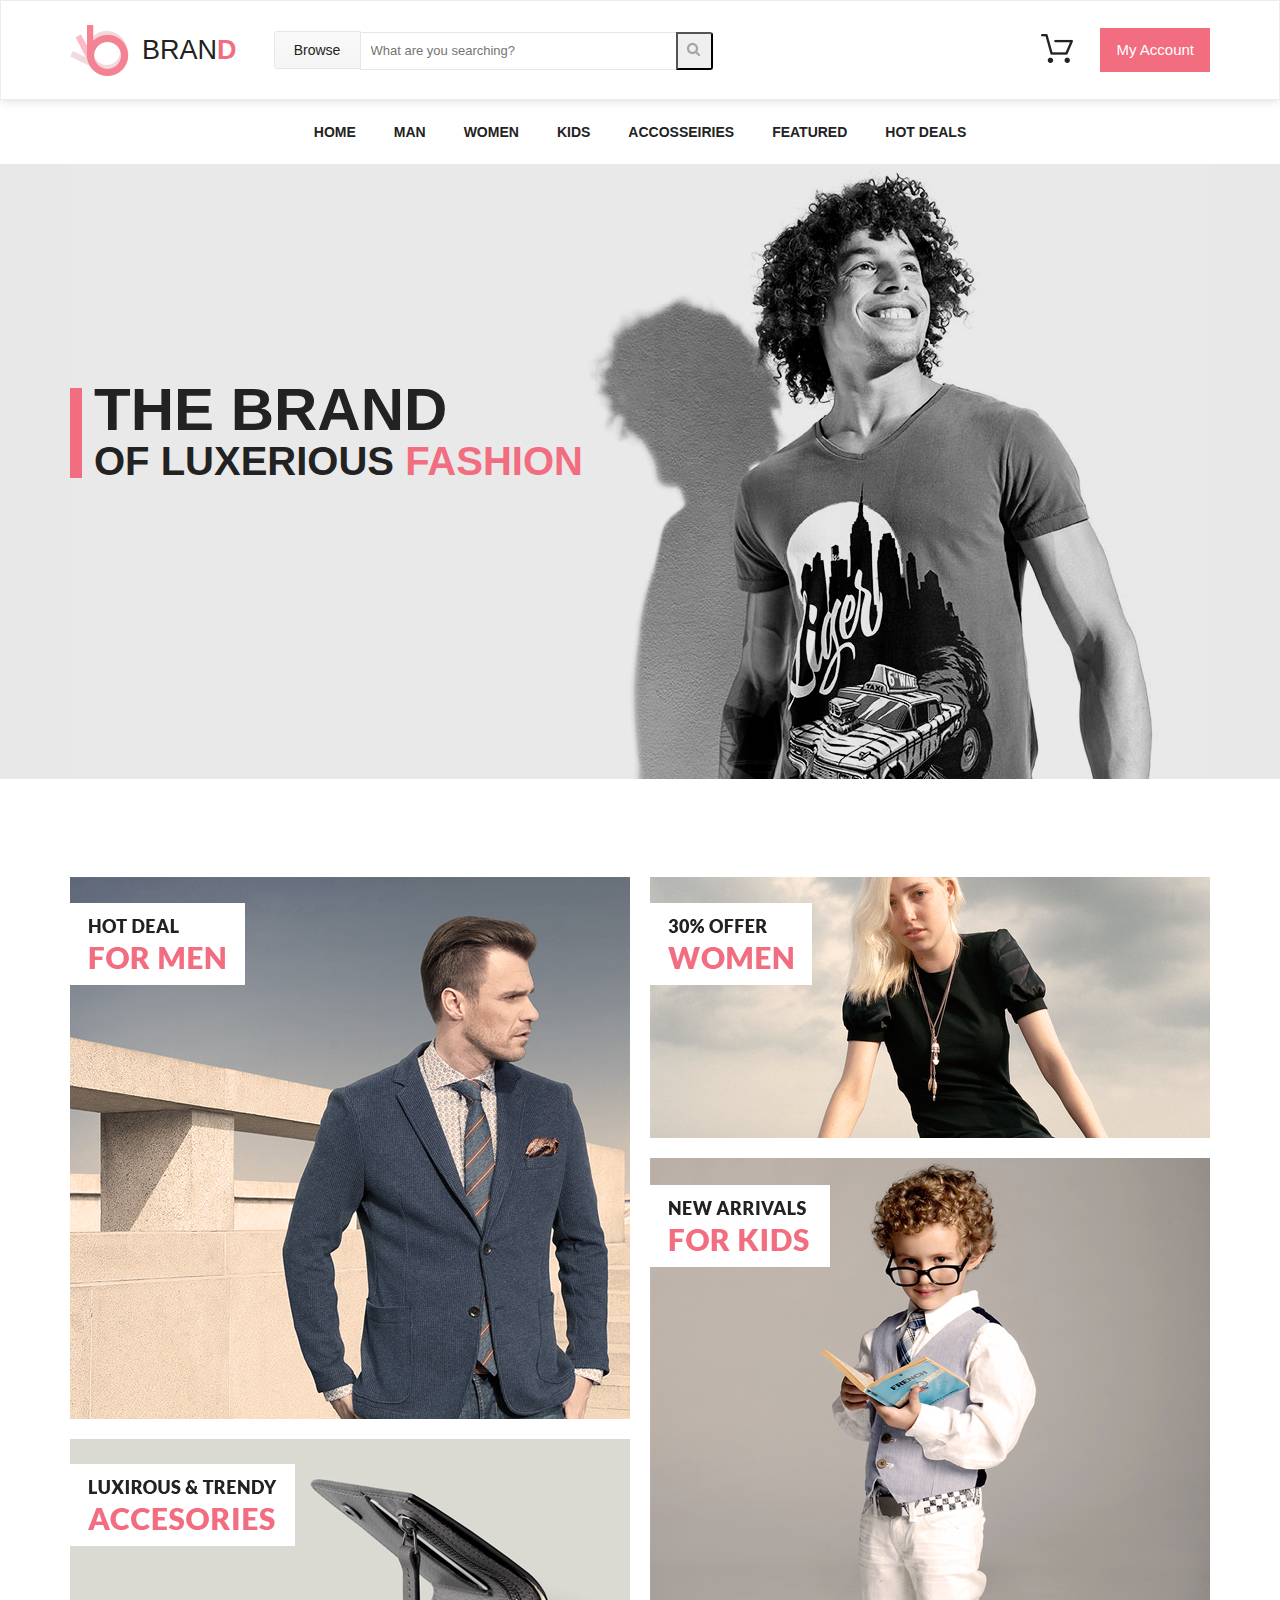
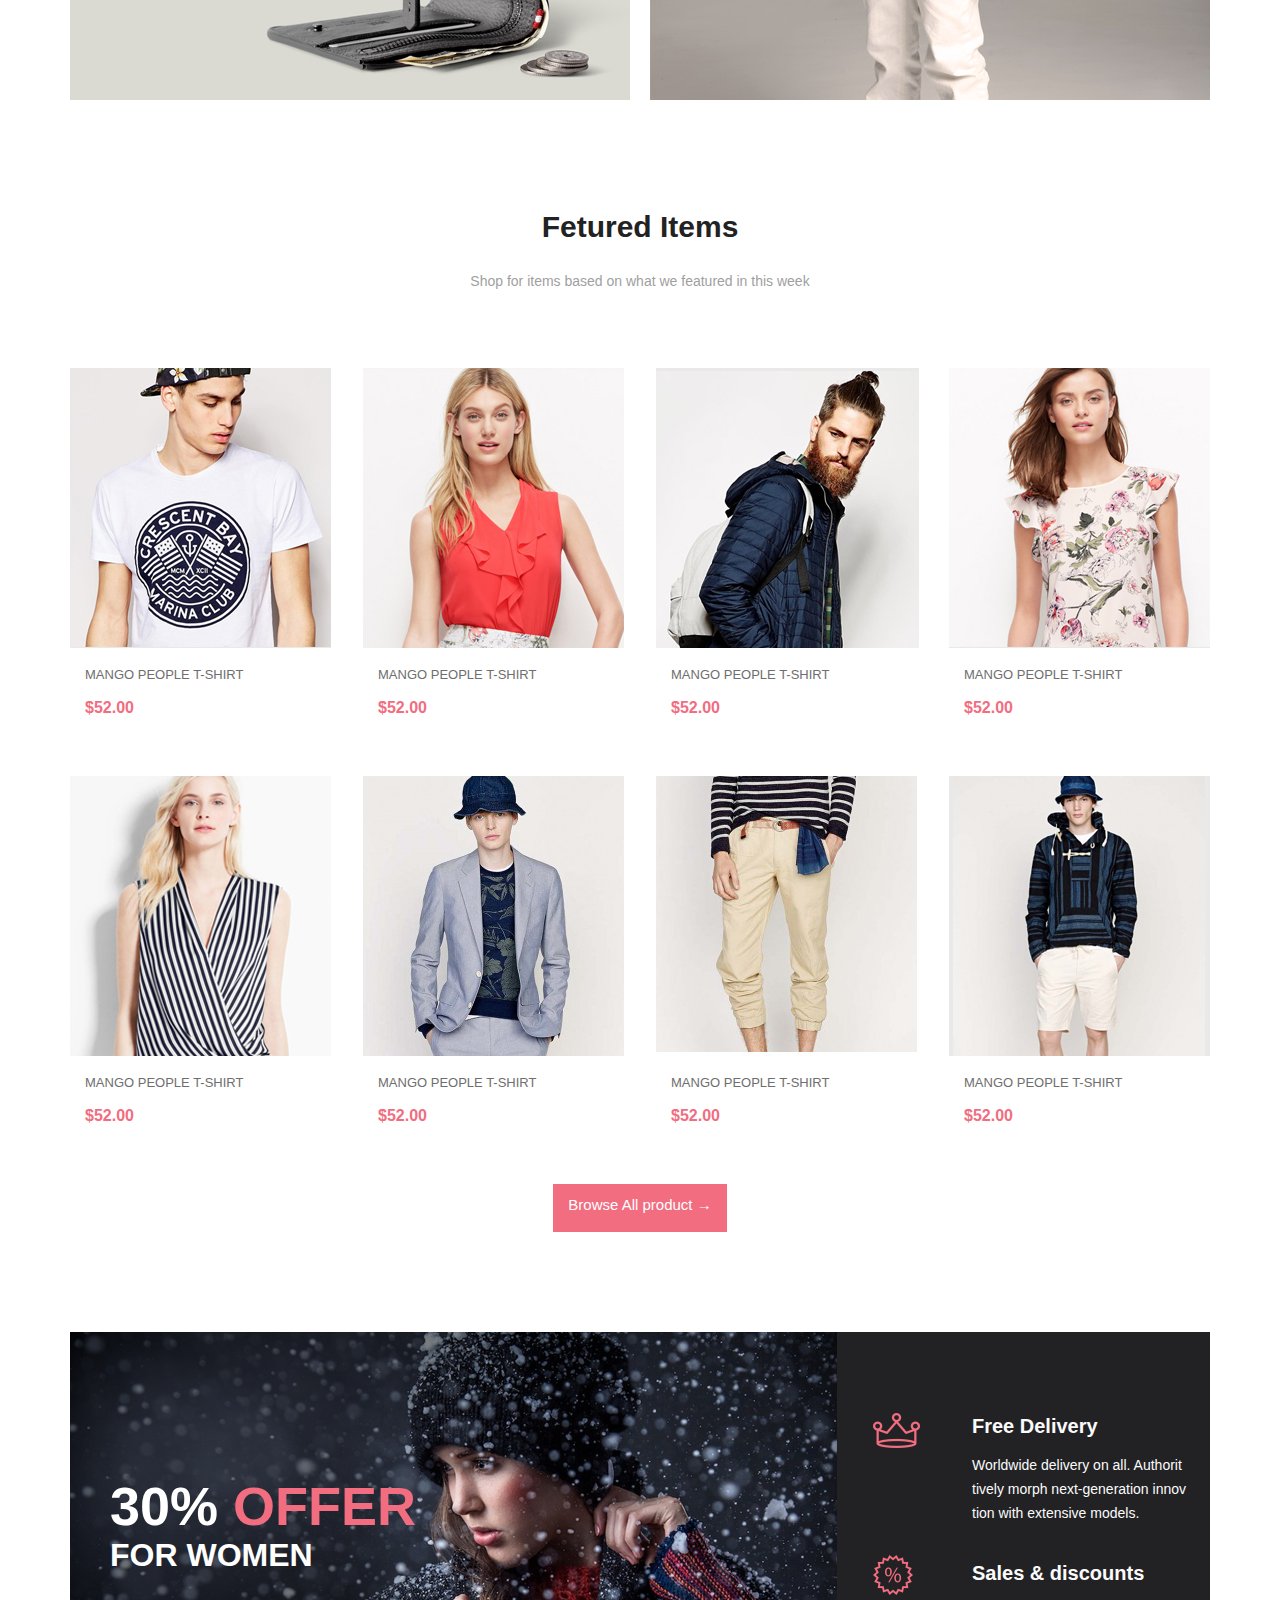
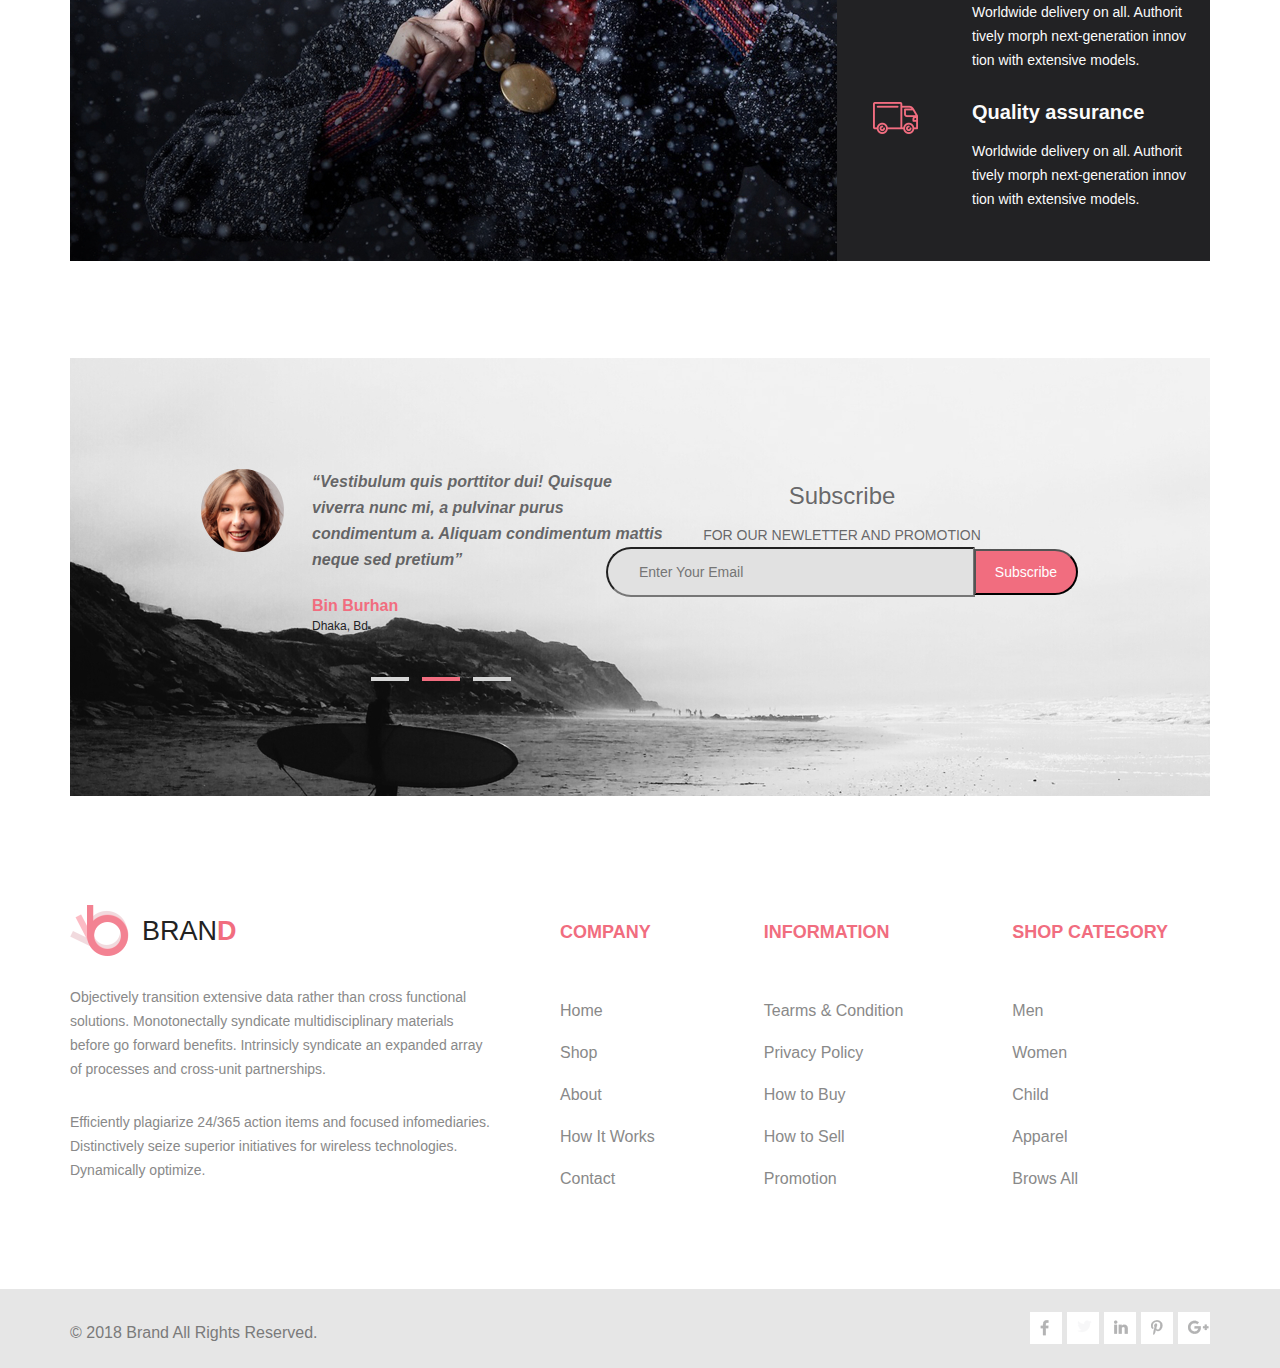
<file: index.html>
<!DOCTYPE html>
<html lang="en">
<head>
    <meta charset="UTF-8">
    <title>Home</title>
    <link rel="stylesheet" href="style/style.css">
</head>

<body>

<header>
    <div class="container header-flex">

        <div class="header-left">
            <a href="index.html" class="logo"><img src="img/logo.png" alt="logo"><span class="sp_brand">BRAN<span class="d">D</span></span></a>
            <form action="#">
                <button class="browse_bt">Browse</button>
                <input type="text" class="header__input" placeholder="What are you searching?">
                <button class="search_bt"><img src="img/search.png" alt="search" class="search"></button>

            </form>
        </div>
        <div class="header-right">
            <div class="img-cart"><a href="shopping_cart.html"><img src="img/cart.png" alt="cart"></a></div>
            <a href="#" class="my-acc">My Account</a>
        </div>
    </div>
</header>
    <nav class="container">
        <ul class="nav-flex">
            <li><a href="index.html">Home</a></li>
            <li><a href="product.html">Man</a></li>
            <li><a href="single_page.html">Women</a></li>
            <li><a href="">Kids</a></li>
            <li><a href="">Accosseiries</a></li>
            <li><a href="">Featured</a></li>
            <li><a href="checkout.html">Hot Deals</a></li>
        </ul>
    </nav>
    <div class="slider">
       <div class="container slider-img">
           <div class="slider-text">
               <h2>The brand</h2> 
               <h3>of luxerious <span>fashion</span></h3>
           </div>
       </div>   
    </div>
    <div class="container offers">
        <div class="offers-left">
            <div class="offers-big pidzak">
                <a href="#" class="offers-left">
                    <img src="img/pidjak.jpg" alt="pidjak">
                </a>
            </div>
            <div class="offers-small lopatnik"><a href="#">
                <img src="img/lopatnik.jpg" alt="lopatnik">
            </a></div>
        </div>
        <div class="offers-right">
            <div class="offers-small babeha"><a href="#">
                <img src="img/babenka.jpg" alt="girl">
            </a></div>
            <div class="offers-big shked"><a href="#">
                <img src="img/shked.jpg" alt="maloy">
            </a></div>
        </div>
    </div>
    <div class="featured_text">
            <h3>Fetured Items</h3>
            <h4>Shop for items based on what we featured in this week</h4>
        </div>
        
    <figure class="container catalog">
        
         <div class="catalog-item">
          <a href="#" class="demoizo"><img class="catalog-photo" src="img/product_item1.jpg" alt="product">
              <div class="catalog-cost">
                 <h2>Mango People T-shirt</h2> 
                 <h3>$52.00</h3>
              </div>
             </a>
         </div>
         
         <div class="catalog-item">
            <a href="#" class="demoizo"> <img class="catalog-photo" src="img/product_item2.jpg" alt="product">
              <div class="catalog-cost">
                 <h2>Mango People T-shirt</h2> 
                 <h3>$52.00</h3>
              </div>
             </a>
         </div>
         
         <div class="catalog-item">
            <a href="#" class="demoizo"> <img class="catalog-photo" src="img/product_item3.jpg" alt="product">
              <div class="catalog-cost">
                 <h2>Mango People T-shirt</h2> 
                 <h3>$52.00</h3>
              </div>
             </a>
         </div>
         
         <div class="catalog-item">
            <a href="#" class="demoizo"> <img class="catalog-photo" src="img/product_item4.jpg" alt="product">
              <div class="catalog-cost">
                 <h2>Mango People T-shirt</h2> 
                 <h3>$52.00</h3>
              </div>
             </a>
         </div>
         
         <div class="catalog-item">
            <a href="#" class="demoizo"> <img class="catalog-photo" src="img/product_item5.jpg" alt="product">
              <div class="catalog-cost">
                 <h2>Mango People T-shirt</h2> 
                 <h3>$52.00</h3>
              </div>
             </a>
         </div>
         
         <div class="catalog-item">
            <a href="#" class="demoizo"> <img class="catalog-photo" src="img/product_item6.jpg" alt="product">
              <div class="catalog-cost">
                 <h2>Mango People T-shirt</h2> 
                 <h3>$52.00</h3>
              </div>
             </a>
         </div>
         
         <div class="catalog-item">
            <a href="#" class="demoizo"> <img class="catalog-photo" src="img/product_item7.jpg" alt="product">
              <div class="catalog-cost">
                 <h2>Mango People T-shirt</h2> 
                 <h3>$52.00</h3>
              </div>
             </a>
         </div>
         
         <div class="catalog-item">
            <a href="#" class="demoizo"> <img class="catalog-photo" src="img/product_item8.jpg" alt="product">
              <div class="catalog-cost">
                 <h2>Mango People T-shirt</h2> 
                 <h3>$52.00</h3>
              </div>
             </a>
         </div>   
    </figure>
    <div class="container prod_bt">
         <a href="#" class="all_products">Browse All product &rarr;</a>
    </div>
    
    <div class="container skidon">
      <div class="skidon-left">
          <img src="img/skidkobaba.jpg" alt="">
          <div class="sk_left_txt"><h2>30% <span>OFFER</span></h2>
          <h3>FOR WOMEN</h3></div>
      </div>
       <div class="skidon-right">
           <i class="sprite sprite-korona"></i>
           <div class="skidon_txt">
               <h2>Free Delivery</h2>
               <p>Worldwide delivery on all. Authorit tively morph next-generation innov tion with extensive models.</p>
           </div>
           <i class="sprite sprite-percent"></i>
           <div class="skidon_txt">
               <h2>Sales & discounts</h2>
               <p>Worldwide delivery on all. Authorit tively morph next-generation innov tion with extensive models.</p>
           </div>
           <i class="sprite sprite-tachka"></i>
           <div class="skidon_txt">
               <h2>Quality assurance</h2>
               <p>Worldwide delivery on all. Authorit tively morph next-generation innov tion with extensive models.</p>
           </div>
        </div>
    </div>
   <section class="surfer">
<div class="surfer-img container">

<div class="padding-all">
   
    <div class="surf-left">
        <img class="bashka" src="img/bashka.png" alt="bashka" width="83" height="83">
        <div class="txt_btn">
            <div class="surf_left_txt">
                <h4>“Vestibulum quis porttitor dui! Quisque viverra nunc mi, a pulvinar purus condimentum a. Aliquam condimentum mattis neque sed pretium”</h4>
                <span>Bin Burhan</span>
                <p>Dhaka, Bd</p>
            </div>
            <div class="surf_bt">
                <span class="grey_bt"></span>
                <span class="pink_bt"></span>
                <span class="grey_bt"></span>
            </div>
        </div>
    </div>
    <div class="surf-right">
        <div class="surf_right_txt">
            <h2>Subscribe</h2>
            <h3>FOR OUR NEWLETTER AND PROMOTION</h3>
        </div>
        <form>
            <input type="email" placeholder="Enter Your Email" required>
            <button type="submit">Subscribe</button>
        </form>
    </div>
    </div>

</div>
</section>

<footer>
    <div class="container">
       <div class="footer-top">
        <div class="footer-txt">
            <a href="#" class="logo"><img src="img/logo.png" alt="logo"><span class="sp_brand">BRAN<span class="d">D</span></span></a>
            <p>Objectively transition extensive data rather than cross functional solutions. Monotonectally syndicate multidisciplinary materials before go forward benefits. Intrinsicly syndicate an expanded array of processes and cross-unit partnerships. </p>

<p>Efficiently plagiarize 24/365 action items and focused infomediaries.
Distinctively seize superior initiatives for wireless technologies. Dynamically optimize.
</p>
        </div>
        <nav class="nav-footer-flex">
            <div class="footer-nav">
                <h3>COMPANY</h3>
                <ul>
                <li><a href="#">Home </a></li>
                <li><a href="#">Shop</a></li>
                <li><a href="#">About</a></li>
                <li><a href="#">How It Works</a></li>
                <li><a href="#">Contact</a></li>
                </ul>
            </div>
            
            <div class="footer-nav">
                <h3>INFORMATION</h3>
                <ul>
                    <li><a href="#">Tearms & Condition</a></li>
                    <li><a href="#">Privacy Policy</a></li>
                    <li><a href="#">How to Buy</a></li>
                    <li><a href="#">How to Sell</a></li>
                    <li><a href="#">Promotion</a></li>
                </ul>
            </div>
            
            <div class="footer-nav">
                <h3>SHOP CATEGORY</h3>
                <ul>
                    <li><a href="#">Men</a></li>
                    <li><a href="#">Women</a></li>
                    <li><a href="#">Child</a></li>
                    <li><a href="#">Apparel</a></li>
                    <li><a href="#">Brows All</a></li>
                </ul>
            </div>
            
        </nav>
    </div>
    </div>
    <div class="footer-bottom">
     <div class="container">
   <div class="footer-bottom-all">
       <div class="footer-bottom-left">
        <h3>© 2018  Brand  All Rights Reserved.</h3>
        </div>
        <nav class=footer_bottom_right>
        <a href=""><img src="img/facebook.png" alt="facebook"></a>
        <a href=""><img src="img/twitter.png" alt="twitter"></a>
        <a href=""><img src="img/linked_in.png" alt="linked_in"></a>
        <a href=""><img src="img/pinterest.png" alt="pinterest"></a>
        <a href=""><img src="img/G_plus.png" alt="g_plus"></a>
        </nav>
    </div>
    </div>
    </div>
</footer>




 
</body>
</html>
</file>
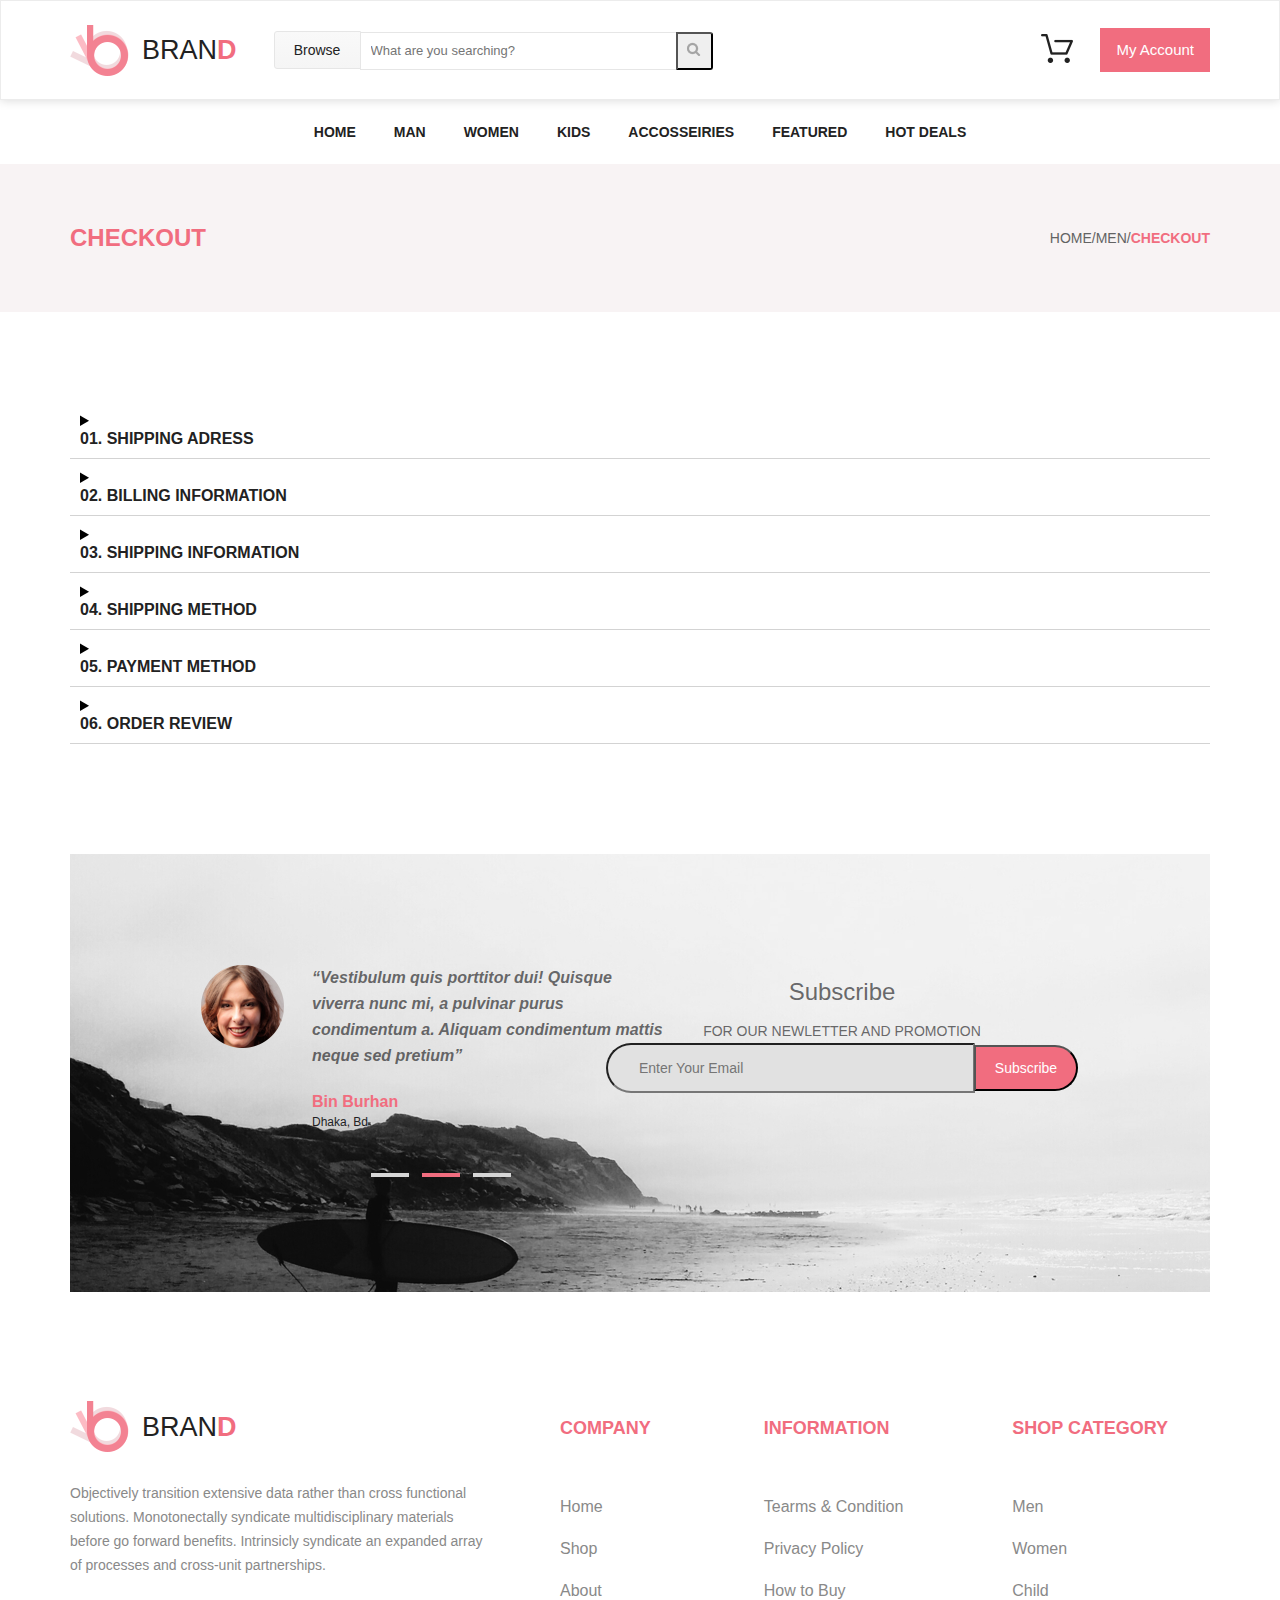
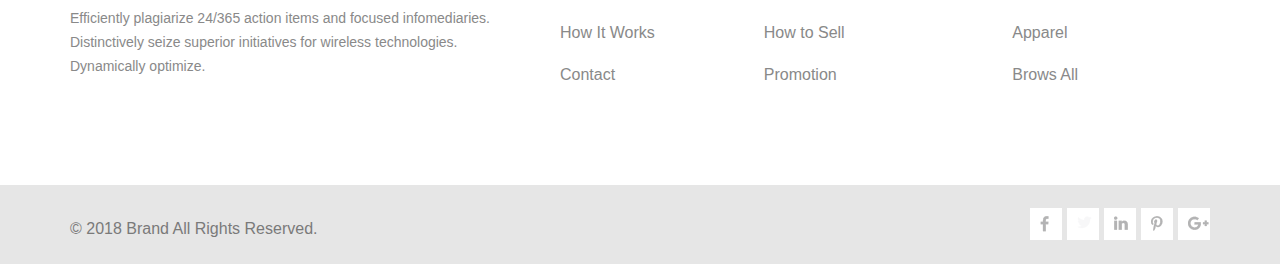
<file: checkout.html>
<!DOCTYPE html>
<html lang="en">
<head>
    <meta charset="UTF-8">
    <title>Checkout</title>
    <link rel="stylesheet" href="style/style.css">
</head>
<body>
  
    <header>
        <div class="container header-flex">

            <div class="header-left">
                <a href="index.html" class="logo"><img src="img/logo.png" alt="logo"><span class="sp_brand">BRAN<span class="d">D</span></span></a>
                <form action="#">
                    <button class="browse_bt">Browse</button>
                    <input type="text" class="header__input" placeholder="What are you searching?">
                    <button class="search_bt"><img src="img/search.png" alt="search" class="search"></button>

                </form>
            </div>
            <div class="header-right">
                <div class="img-cart"><a href="shopping_cart.html"><img src="img/cart.png" alt="cart"></a></div>
                <a href="#" class="my-acc">My Account</a>
            </div>
        </div>        
    </header>
    <nav class="container">
        <ul class="nav-flex">
            <li><a href="index.html">Home</a></li>
            <li><a href="product.html">Man</a></li>
            <li><a href="single_page.html">Women</a></li>
            <li><a href="">Kids</a></li>
            <li><a href="">Accosseiries</a></li>
            <li><a href="">Featured</a></li>
            <li><a href="checkout.html">Hot Deals</a></li>
        </ul>
    </nav>
    
    <section class="bread">
       <div class="bread-nav-flex container">
        <div class="left_bread"><h3>CHECKOUT</h3></div>
        <div class="right_bread">
        <a href="index.html"><p>HOME/</p></a>
        <a href="single_page.html"><p>MEN/</p></a>
        <a href="checkout.html"><span>CHECKOUT</span></a>
        </div>
        </div>
    </section>
    
   <section class="shopping_information container">
     
      <details>
      <summary><h3>01. Shipping Adress</h3></summary>
      <div class="sh_details">
      <div class="details_left">
      <h2>Check as a guest or register</h2>
      <p>Register with us for future convenience</p>
      <form>
          <label class="label_shop checkout_shop">
              <input type="radio"> checkout as guest
              <span class="checkmark"></span>
          </label>

          <label class="label_shop checkout_shop">
              <input type="radio"> REGISTER
              <span class="checkmark"></span>
          </label>

          </form>
          <h2>register and save time!</h2>
          <p>Register with us for future convenience</p>
          <div class="check_pluses">
          <p>>>Fast and easy checkout</p>
          <p>>>Easy access to your order history and status</p>
          </div>
          <button class="details_bt">CONTINUE</button>
          </div>
          <div class="details_right">
              <h2>Already registed?</h2>
              <p>Please log in below</p>
              
              <form name="log_in" method="post" action="mail.to">
  <h2>Email Address <span class="zvezdochka">*</span><br>
   <input class="details_right__input" size="40" required>
  </h2>
             
  <h2>Password <span class="zvezdochka">*</span><br>
   <input class="details_right__input" required type="password" size="40">
  </h2>
             <span class="req_fi">*Required Fields</span>
              </form>
              <div class="log_pass">
              <button class="details_bt">LOG IN</button>
              
              <a href="#">Forgot Password?</a>
          </div>
          </div>
        </div>  
      </details>
       
       <details>
      <summary><h3>02. Billing Information</h3></summary>
      <div class="sh_details">
      <div class="details_left">
      <h2>Check as a guest or register</h2>
      <p>Register with us for future convenience</p>
      <form>

          <label class="label_shop checkout_shop">
              <input type="radio"> checkout as guest
              <span class="checkmark"></span>
          </label>

          <label class="label_shop checkout_shop">
              <input type="radio"> REGISTER
              <span class="checkmark"></span>
          </label>

          </form>
          <h2>register and save time!</h2>
          <p>Register with us for future convenience</p>
          <div class="check_pluses">
          <p>>>Fast and easy checkout</p>
          <p>>>Easy access to your order history and status</p>
          </div>
          <button class="details_bt">CONTINUE</button>
          </div>
          <div class="details_right">
              <h2>Already registed?</h2>
              <p>Please log in below</p>
              
              <form name="log_in" method="post" action="#">
  <h2>Email Address <span class="zvezdochka">*</span><br>
   <input class="details_right__input" size="40" required>
  </h2>
             
  <h2>Password <span class="zvezdochka">*</span><br>
   <input class="details_right__input" required type="password" size="40">
  </h2>
             <span class="req_fi">*Required Fields</span>
              </form>
              <div class="log_pass">
              <button class="details_bt">LOG IN</button>
              
              <a href="#">Forgot Password?</a>
          </div>
          </div>
        </div>  
      </details>
       
       <details>
      <summary><h3>03. Shipping Information</h3></summary>
      <div class="sh_details">
      <div class="details_left">
      <h2>Check as a guest or register</h2>
      <p>Register with us for future convenience</p>
      <form>

          <label class="label_shop checkout_shop">
              <input type="radio"> checkout as guest
              <span class="checkmark"></span>
          </label>

          <label class="label_shop checkout_shop">
              <input type="radio"> REGISTER
              <span class="checkmark"></span>
          </label>
         
          </form>
          <h2>register and save time!</h2>
          <p>Register with us for future convenience</p>
          <div class="check_pluses">
          <p>>>Fast and easy checkout</p>
          <p>>>Easy access to your order history and status</p>
          </div>
          <button class="details_bt">CONTINUE</button>
          </div>
          <div class="details_right">
              <h2>Already registed?</h2>
              <p>Please log in below</p>
              
              <form name="log_in" method="post" action="mail.to">
  <h2>Email Address <span class="zvezdochka">*</span><br>
   <input class="details_right__input" size="40" required>
  </h2>
             
  <h2>Password <span class="zvezdochka">*</span><br>
   <input class="details_right__input" required type="password" size="40">
  </h2>
             <span class="req_fi">*Required Fields</span>
              </form>
              <div class="log_pass">
              <button class="details_bt">LOG IN</button>
              
              <a href="#">Forgot Password?</a>
          </div>
          </div>
        </div>  
      </details>
       
       <details>
      <summary><h3>04. Shipping Method</h3></summary>
      <div class="sh_details">
      <div class="details_left">
      <h2>Check as a guest or register</h2>
      <p>Register with us for future convenience</p>
      <form>

          <label class="label_shop checkout_shop">
              <input type="radio"> checkout as guest
              <span class="checkmark"></span>
          </label>

          <label class="label_shop checkout_shop">
              <input type="radio"> REGISTER
              <span class="checkmark"></span>
          </label>

          </form>
          <h2>register and save time!</h2>
          <p>Register with us for future convenience</p>
          <div class="check_pluses">
          <p>>>Fast and easy checkout</p>
          <p>>>Easy access to your order history and status</p>
          </div>
          <button class="details_bt">CONTINUE</button>
          </div>
          <div class="details_right">
              <h2>Already registed?</h2>
              <p>Please log in below</p>
              
              <form name="log_in" method="post" action="mail.to">
  <h2>Email Address <span class="zvezdochka">*</span><br>
   <input class="details_right__input" size="40" required>
  </h2>
             
  <h2>Password <span class="zvezdochka">*</span><br>
   <input class="details_right__input" required type="password" size="40">
  </h2>
             <span class="req_fi">*Required Fields</span>
              </form>
              <div class="log_pass">
              <button class="details_bt">LOG IN</button>
              
              <a href="#">Forgot Password?</a>
          </div>
          </div>
        </div>  
      </details>

      <details>
      <summary><h3>05. Payment Method</h3></summary>
      <div class="sh_details">
      <div class="details_left">
      <h2>Check as a guest or register</h2>
      <p>Register with us for future convenience</p>
      <form>

          <label class="label_shop checkout_shop">
              <input type="radio"> checkout as guest
              <span class="checkmark"></span>
          </label>

          <label class="label_shop checkout_shop">
              <input type="radio"> REGISTER
              <span class="checkmark"></span>
          </label>

          </form>
          <h2>register and save time!</h2>
          <p>Register with us for future convenience</p>
          <div class="check_pluses">
          <p>>>Fast and easy checkout</p>
          <p>>>Easy access to your order history and status</p>
          </div>
          <button class="details_bt">CONTINUE</button>
          </div>
          <div class="details_right">
              <h2>Already registed?</h2>
              <p>Please log in below</p>
              
              <form name="log_in" method="post" action="mail.to">
  <h2>Email Address <span class="zvezdochka">*</span><br>
   <input class="details_right__input" size="40" required>
  </h2>
             
  <h2>Password <span class="zvezdochka">*</span><br>
   <input class="details_right__input" required type="password" size="40">
  </h2>
             <span class="req_fi">*Required Fields</span>
              </form>
              <div class="log_pass">
              <button class="details_bt">LOG IN</button>
              
              <a href="#">Forgot Password?</a>
          </div>
          </div>
        </div>  
      </details>
      
      <details>
      <summary><h3>06. Order Review</h3></summary>
      <div class="sh_details">
      <div class="details_left">
      <h2>Check as a guest or register</h2>
      <p>Register with us for future convenience</p>
      <form>

          <label class="label_shop checkout_shop">
              <input type="radio"> checkout as guest
              <span class="checkmark"></span>
          </label>

          <label class="label_shop checkout_shop">
              <input type="radio"> REGISTER
              <span class="checkmark"></span>
          </label>

          </form>
          <h2>register and save time!</h2>
          <p>Register with us for future convenience</p>
          <div class="check_pluses">
          <p>>>Fast and easy checkout</p>
          <p>>>Easy access to your order history and status</p>
          </div>
          <button class="details_bt">CONTINUE</button>
          </div>
          <div class="details_right">
              <h2>Already registed?</h2>
              <p>Please log in below</p>
              
              <form name="log_in" method="post" action="mail.to">
  <h2>Email Address <span class="zvezdochka">*</span><br>
   <input class="details_right__input" size="40" required>
  </h2>
             
  <h2>Password <span class="zvezdochka">*</span><br>
   <input class="details_right__input" required type="password" size="40">
  </h2>
             <span class="req_fi">*Required Fields</span>
              </form>
              <div class="log_pass">
              <button class="details_bt">LOG IN</button>
              
              <a href="#">Forgot Password?</a>
          </div>
          </div>
        </div>  
      </details>
       
    



       
   </section>
   
  <section class="surfer">
<div class="surfer-img container">

<div class="padding-all">
   
    <div class="surf-left">
        <img class="bashka" src="img/bashka.png" alt="bashka" width="83" height="83">
        <div class="txt_btn">
            <div class="surf_left_txt">
                <h4>“Vestibulum quis porttitor dui! Quisque viverra nunc mi, a pulvinar purus condimentum a. Aliquam condimentum mattis neque sed pretium”</h4>
                <span>Bin Burhan</span>
                <p>Dhaka, Bd</p>
            </div>
            <div class="surf_bt">
                <span class="grey_bt"></span>
                <span class="pink_bt"></span>
                <span class="grey_bt"></span>
            </div>
        </div>
    </div>
    <div class="surf-right">
        <div class="surf_right_txt">
            <h2>Subscribe</h2>
            <h3>FOR OUR NEWLETTER AND PROMOTION</h3>
        </div>
        <form>
            <input type="email" placeholder="Enter Your Email" required>
            <button type="submit">Subscribe</button>
        </form>
    </div>
    </div>

</div>
</section>

<footer>
    <div class="container">
       <div class="footer-top">
        <div class="footer-txt">
            <a href="#" class="logo"><img src="img/logo.png" alt="logo"><span class="sp_brand">BRAN<span class="d">D</span></span></a>
            <p>Objectively transition extensive data rather than cross functional solutions. Monotonectally syndicate multidisciplinary materials before go forward benefits. Intrinsicly syndicate an expanded array of processes and cross-unit partnerships. </p>

<p>Efficiently plagiarize 24/365 action items and focused infomediaries.
Distinctively seize superior initiatives for wireless technologies. Dynamically optimize.
</p>
        </div>
        <nav class="nav-footer-flex">
            <div class="footer-nav">
                <h3>COMPANY</h3>
                <ul>
                <li><a href="#">Home </a></li>
                <li><a href="#">Shop</a></li>
                <li><a href="#">About</a></li>
                <li><a href="#">How It Works</a></li>
                <li><a href="#">Contact</a></li>
                </ul>
            </div>
            
            <div class="footer-nav">
                <h3>INFORMATION</h3>
                <ul>
                    <li><a href="#">Tearms & Condition</a></li>
                    <li><a href="#">Privacy Policy</a></li>
                    <li><a href="#">How to Buy</a></li>
                    <li><a href="#">How to Sell</a></li>
                    <li><a href="#">Promotion</a></li>
                </ul>
            </div>
            
            <div class="footer-nav">
                <h3>SHOP CATEGORY</h3>
                <ul>
                    <li><a href="#">Men</a></li>
                    <li><a href="#">Women</a></li>
                    <li><a href="#">Child</a></li>
                    <li><a href="#">Apparel</a></li>
                    <li><a href="#">Brows All</a></li>
                </ul>
            </div>
            
        </nav>
    </div>
    </div>
    <div class="footer-bottom">
     <div class="container">
   <div class="footer-bottom-all">
       <div class="footer-bottom-left">
        <h3>© 2018  Brand  All Rights Reserved.</h3>
        </div>
        <nav class=footer_bottom_right>
        <a href=""><img src="img/facebook.png" alt="facebook"></a>
        <a href=""><img src="img/twitter.png" alt="twitter"></a>
        <a href=""><img src="img/linked_in.png" alt="linked_in"></a>
        <a href=""><img src="img/pinterest.png" alt="pinterest"></a>
        <a href=""><img src="img/G_plus.png" alt="g_plus"></a>
        </nav>
    </div>
    </div>
    </div>
</footer>     
</body>
</html>
</file>
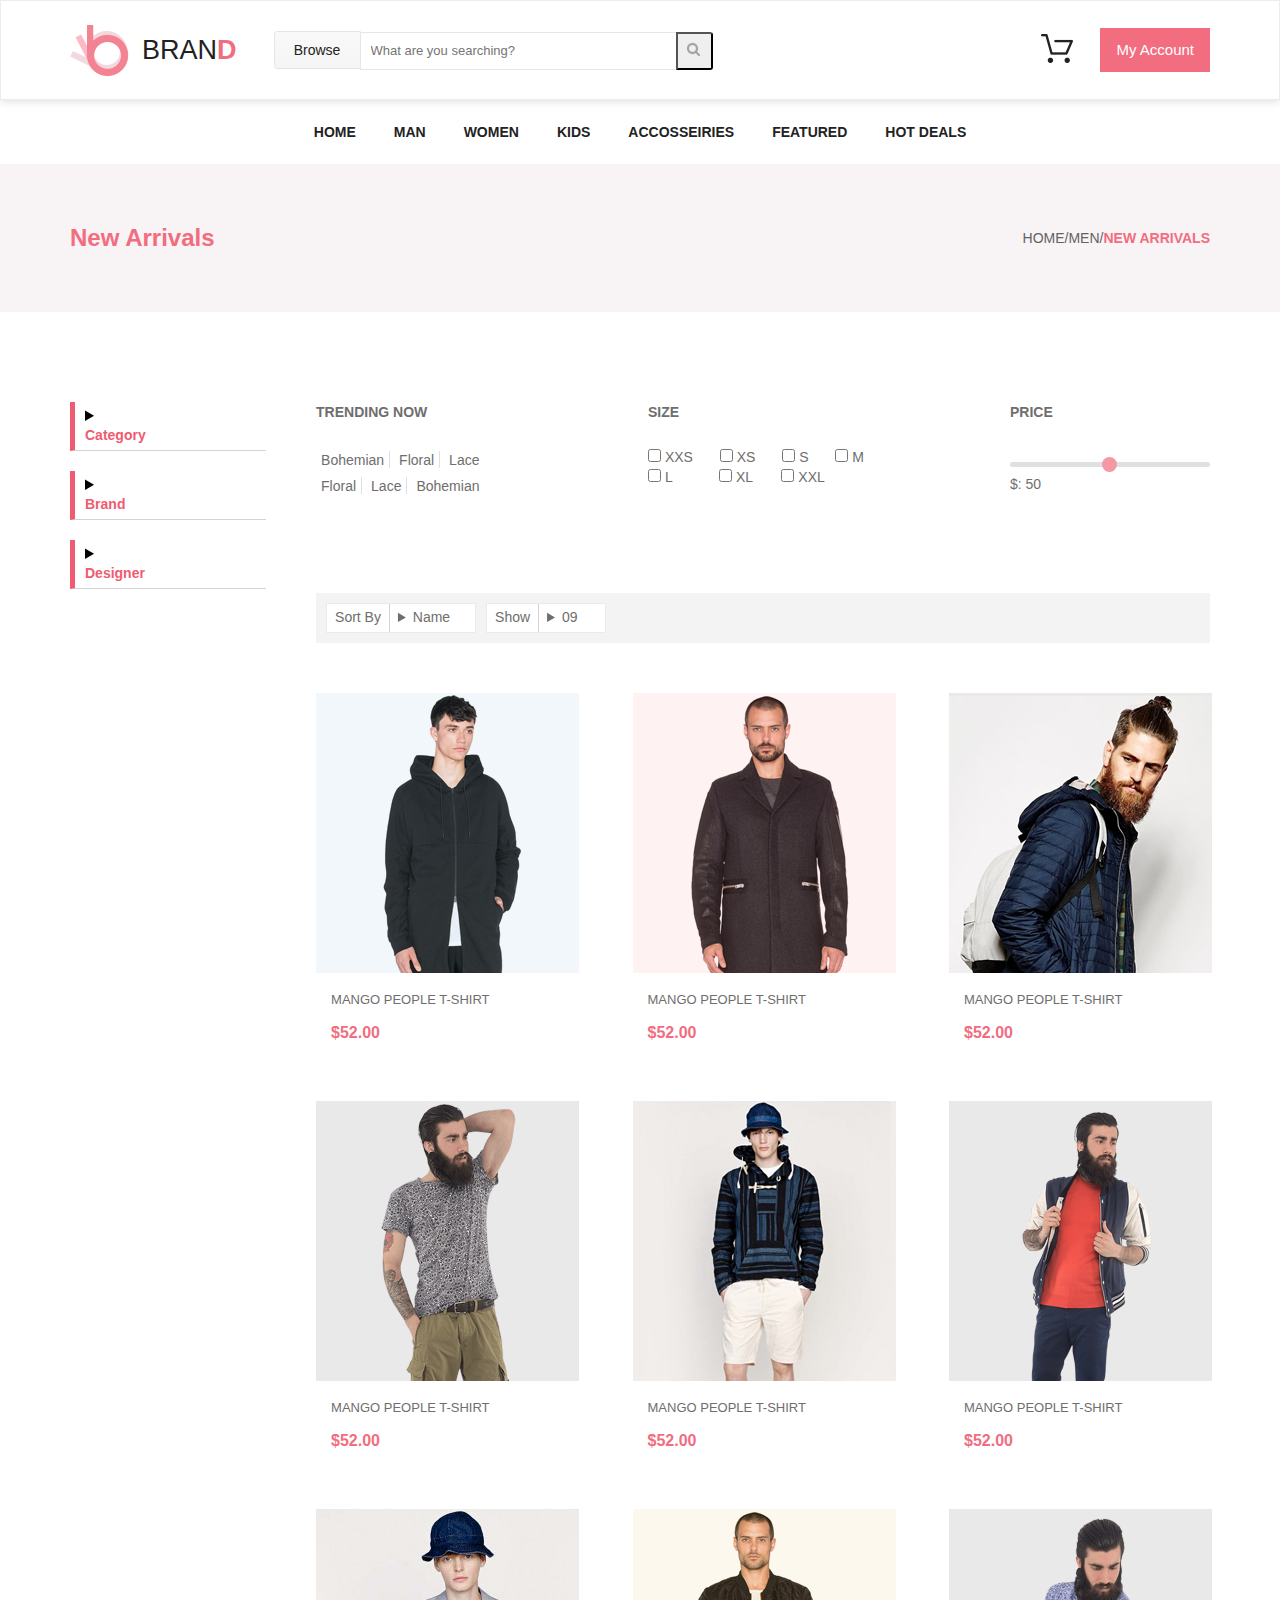
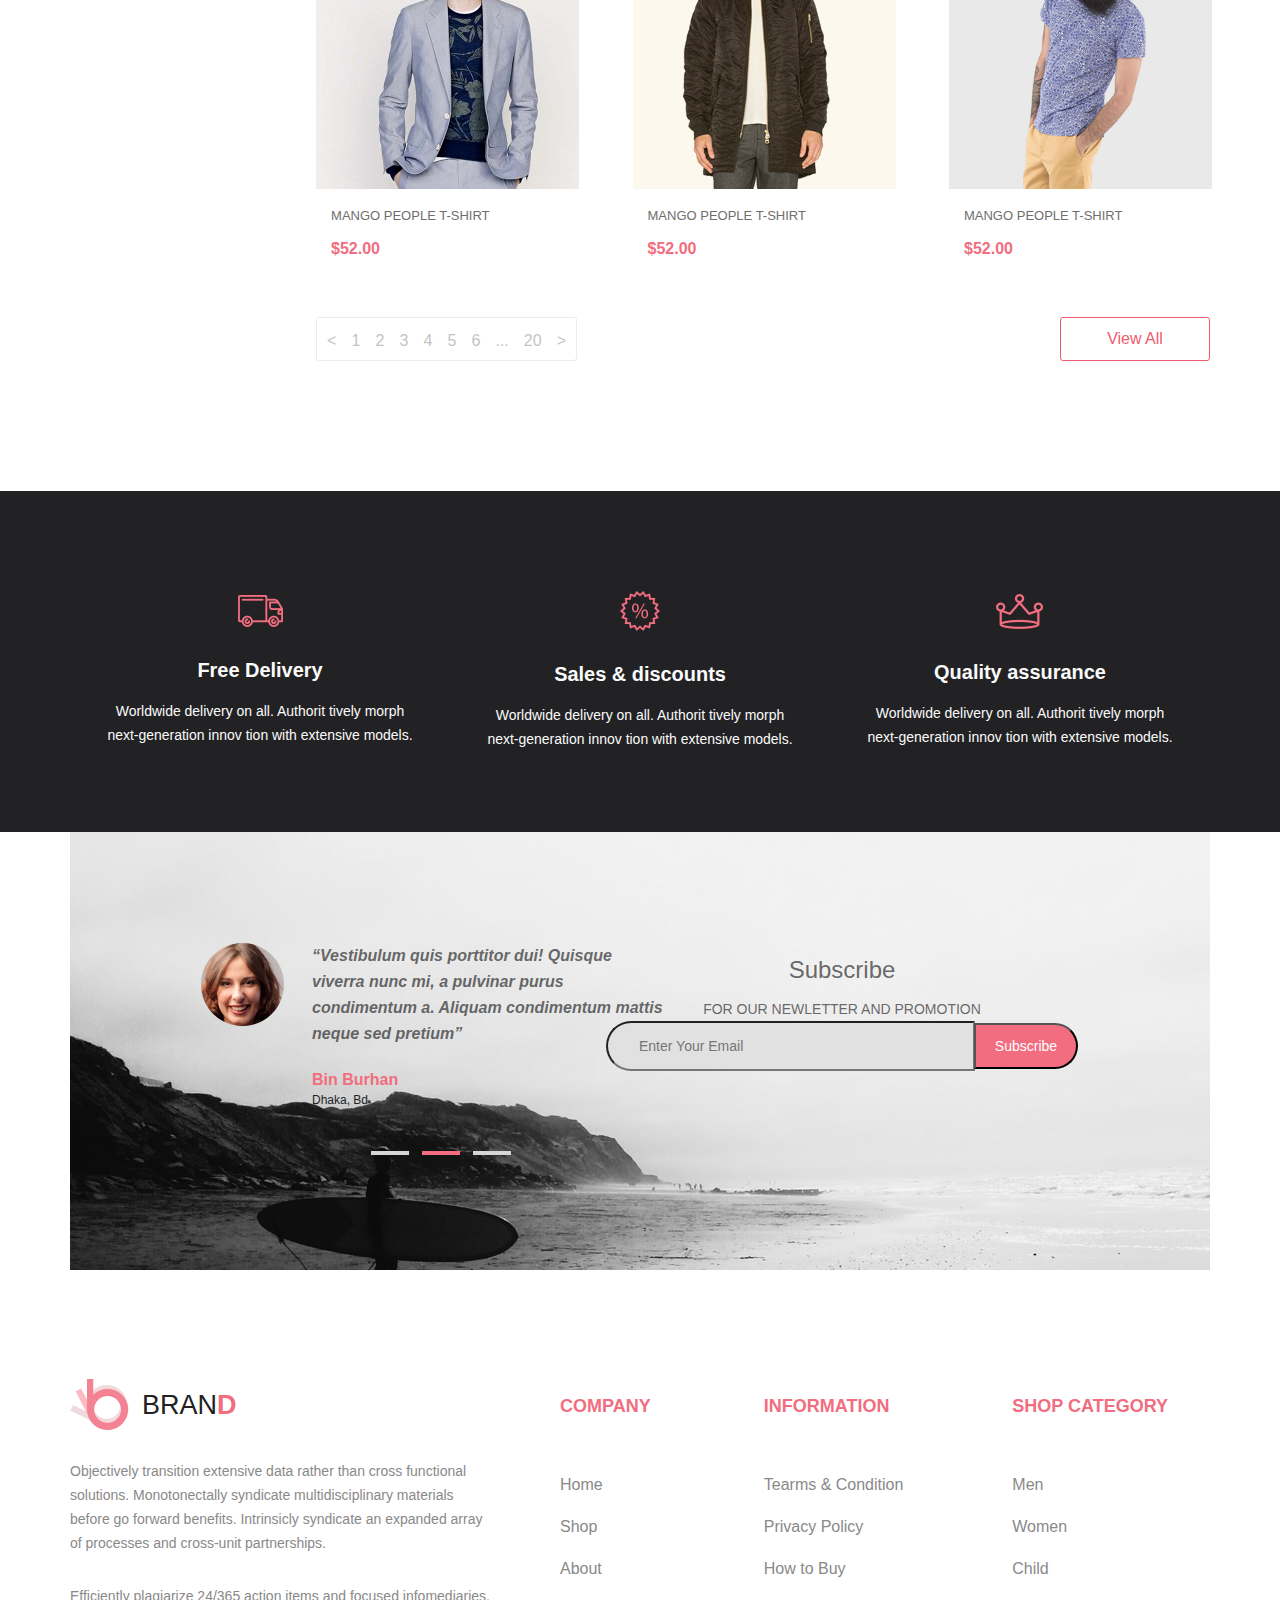
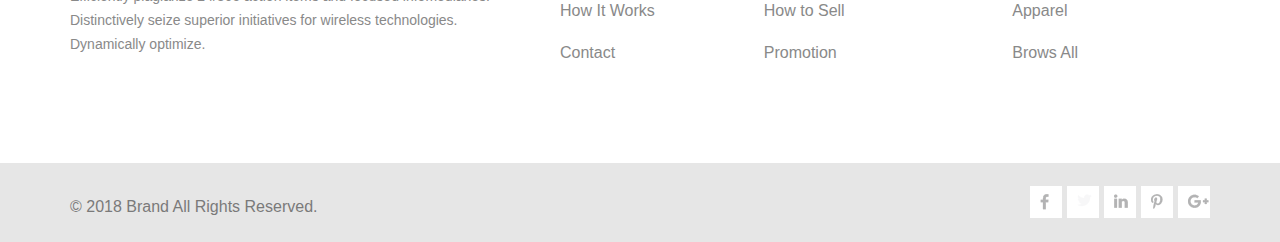
<file: product.html>
<!doctype html>
<html lang="en">
<head>
    <meta charset="UTF-8">
    <meta name="viewport" content="width=device-width, initial-scale=1.0">
    <meta http-equiv="X-UA-Compatible" content="ie=edge">
    <link rel="stylesheet" href="style/style.css">
    <title>Product</title>
</head>
<body>

<header>
    <div class="container header-flex">

        <div class="header-left">
            <a href="index.html" class="logo"><img src="img/logo.png" alt="logo"><span class="sp_brand">BRAN<span class="d">D</span></span></a>
            <form action="#">
                <button class="browse_bt">Browse</button>
                <input type="text" class="header__input" placeholder="What are you searching?">
                <button class="search_bt"><img src="img/search.png" alt="search" class="search"></button>

            </form>
        </div>
        <div class="header-right">
            <div class="img-cart"><a href="shopping_cart.html"><img src="img/cart.png" alt="cart"></a></div>
            <a href="#" class="my-acc">My Account</a>
        </div>
    </div>
</header>
<nav class="container">
    <ul class="nav-flex">
            <li><a href="index.html">Home</a></li>
            <li><a href="product.html">Man</a></li>
            <li><a href="single_page.html">Women</a></li>
            <li><a href="">Kids</a></li>
            <li><a href="">Accosseiries</a></li>
            <li><a href="">Featured</a></li>
            <li><a href="checkout.html">Hot Deals</a></li>
        </ul>
</nav>

<section class="bread">
    <div class="bread-nav-flex container">
        <div class="left_bread"><h3>New Arrivals</h3></div>
        <div class="right_bread">
            <a href="#"><p>HOME/</p></a>
            <a href="#"><p>MEN/</p></a>
            <a href="#"><span>NEW ARRIVALS</span></a>
        </div>
    </div>
</section>

<div class="container section-flex">
    <div class="aside">
        <div class="box-aside">
            <details>
                <summary><h3>Category</h3></summary>
                <p>Accessories</p>
                <p>Bags</p>
                <p>Denim</p>
                <p>Hoodies & Sweatshirts</p>
                <p>Jackets & Coats</p>
                <p>Pants</p>
                <p>Polos</p>
                <p>Shirts</p>
                <p>Shoes</p>
                <p>Shorts</p>
                <p>Sweaters & Knits</p>
                <p>T-Shirts</p>
                <p>Tanks</p>
            </details>
        </div>
        <div class="box-aside">
            <details>
                <summary><h3>Brand</h3></summary>
                <p>Accessories</p>
                <p>Bags</p>
                <p>Denim</p>
                <p>Hoodies & Sweatshirts</p>
                <p>Jackets & Coats</p>
                <p>Pants</p>
                <p>Polos</p>
                <p>Shirts</p>
                <p>Shoes</p>
                <p>Shorts</p>
                <p>Sweaters & Knits</p>
                <p>T-Shirts</p>
                <p>Tanks</p>
            </details>
        </div>
        <div class="box-aside">
            <details>
                <summary><h3>Designer</h3></summary>
                <p>Accessories</p>
                <p>Bags</p>
                <p>Denim</p>
                <p>Hoodies & Sweatshirts</p>
                <p>Jackets & Coats</p>
                <p>Pants</p>
                <p>Polos</p>
                <p>Shirts</p>
                <p>Shoes</p>
                <p>Shorts</p>
                <p>Sweaters & Knits</p>
                <p>T-Shirts</p>
                <p>Tanks</p>
            </details>
        </div>
    </div>

    <section class="content-box">
        <div class="top-text">
            <div class="trending">
                <h2>Trending now</h2>
                <div class="trending-text">
                    <span><a href="#">Bohemian</a></span>
                    <span><a href="#">Floral</a></span>
                    <span><a href="#">Lace</a></span>
                    <span><a href="#">Floral</a></span>
                    <span><a href="#">Lace</a></span>
                    <span><a href="#">Bohemian</a></span>
                </div>
            </div>
            <div class="size">
                <h2>Size</h2>
                <div class="size-content">
                    <label class="label label-xxs">
                        <input type="checkbox"> XXS
                        <span class="checkmark"></span>
                    </label>

                    <label class="label label-xs">
                        <input type="checkbox"> XS
                        <span class="checkmark"></span>
                    </label>

                    <label class="label label-s">
                        <input type="checkbox"> S
                        <span class="checkmark"></span>
                    </label>

                    <label class="label label-m">
                        <input type="checkbox"> M
                        <span class="checkmark"></span>
                    </label>

                    <label class="label label-l">
                        <input type="checkbox"> L
                        <span class="checkmark"></span>
                    </label>

                    <label class="label label-xl">
                        <input type="checkbox"> XL
                        <span class="checkmark"></span>
                    </label>

                    <label class="label label-xxl">
                        <input type="checkbox"> XXL
                        <span class="checkmark"></span>
                    </label>


                </div>
            </div>
            <div class="price">
                <h2>Price</h2>
                <div class="slidecontainer">
                <input type="range" min="1" max="100" value="50" class="slider_range" id="myRange">
                <p>$: <span id="demo"></span></p>
            </div>

                <script>
                    var slider_range = document.getElementById("myRange");
                    var output = document.getElementById("demo");
                    output.innerHTML = slider_range.value;

                    slider_range.oninput = function() {
                        output.innerHTML = this.value;
                    }
                </script>
            </div>
        </div>
        <div class="sort-box">
            <div class="sorting">
                <h2>Sort By</h2>
                <details>
                    <summary>Name</summary>
                    <p>Designer</p>
                    <p>Brand</p>
                    <p>Collection</p>
            </details>
            </div>
            <div class="sorting show">
                <h2>Show</h2>
                <details>
                    <summary>09</summary>
                    <p>06</p>
                    <p>08</p>
                    <p>10</p>
                    <p>12</p>
                </details>
            </div>
        </div>

        <div class="catalog">

            <div class="catalog-item">
                <a href="#" class="demoizo"><img class="catalog-photo" src="img/product_page_1.jpg" alt="product">
                    <div class="catalog-cost">
                 <h2>Mango People T-shirt</h2>
                 <h3>$52.00</h3>
              </div>
                </a>
            </div>

            <div class="catalog-item">
                <a href="#" class="demoizo"><img class="catalog-photo" src="img/product_page_2.jpg" alt="product">
                    <div class="catalog-cost">
                 <h2>Mango People T-shirt</h2>
                 <h3>$52.00</h3>
              </div>
                </a>
            </div>

            <div class="catalog-item">
                <a href="#" class="demoizo"><img class="catalog-photo" src="img/product_page_3.jpg" alt="product">
                    <div class="catalog-cost">
                 <h2>Mango People T-shirt</h2>
                 <h3>$52.00</h3>
              </div>
                </a>
            </div>

            <div class="catalog-item">
                <a href="#" class="demoizo"><img class="catalog-photo" src="img/product_page_4.jpg" alt="product">
                    <div class="catalog-cost">
                 <h2>Mango People T-shirt</h2>
                 <h3>$52.00</h3>
              </div>
                </a>
            </div>

            <div class="catalog-item">
                <a href="#" class="demoizo"><img class="catalog-photo" src="img/product_page_5.jpg" alt="product">
                    <div class="catalog-cost">
                 <h2>Mango People T-shirt</h2>
                 <h3>$52.00</h3>
              </div>
                </a>
            </div>

            <div class="catalog-item">
                <a href="#" class="demoizo"><img class="catalog-photo" src="img/product_page_6.jpg" alt="product">
                    <div class="catalog-cost">
                 <h2>Mango People T-shirt</h2>
                 <h3>$52.00</h3>
              </div>
                </a>
            </div>

            <div class="catalog-item">
                <a href="#" class="demoizo"><img class="catalog-photo" src="img/product_page_7.png" alt="product">
                    <div class="catalog-cost">
                 <h2>Mango People T-shirt</h2>
                 <h3>$52.00</h3>
              </div>
                </a>
            </div>

            <div class="catalog-item">
                <a href="#" class="demoizo"><img class="catalog-photo" src="img/product_page_8.jpg" alt="product">
                    <div class="catalog-cost">
                 <h2>Mango People T-shirt</h2>
                 <h3>$52.00</h3>
              </div>
                </a>
            </div>

            <div class="catalog-item">
                <a href="#" class="demoizo"><img class="catalog-photo" src="img/product_page_9.jpg" alt="product">
                    <div class="catalog-cost">
                 <h2>Mango People T-shirt</h2>
                 <h3>$52.00</h3>
              </div>
                </a>
            </div>
        </div>
        <div class="bottom-context-box">
            <div class="pages">
                <p><a href="#"> &lt; </a></p>
                <p><a href="#">1</a></p>
                <p><a href="#">2</a></p>
                <p><a href="#">3</a></p>
                <p><a href="#">4</a></p>
                <p><a href="#">5</a></p>
                <p><a href="#">6</a></p>
                <p><a href="#">...</a></p>
                <p><a href="#">20</a></p>
                <p><a href="#"> &gt; </a></p>
            </div>
            <button>View All</button>
        </div>
    </section>
</div>

<section class="skidon-product">
        <div class="skidon-nav container">
            <div class="in-skidon">
                <img src="img/tachka-skidon.png" alt="mashinka" width="45" height="32">
                <h2>Free Delivery</h2>
                <p>Worldwide delivery on all. Authorit tively morph next-generation innov tion with extensive models.</p>
            </div>
            <div class="in-skidon">
                <img src="img/percents-skidon.png" alt="percent">
                <h2>Sales & discounts</h2>
                <p>Worldwide delivery on all. Authorit tively morph next-generation innov tion with extensive models.</p>
            </div>
            <div class="in-skidon">
                <img src="img/crown-skidon.png" alt="percent">
                <h2>Quality assurance</h2>
                <p>Worldwide delivery on all. Authorit tively morph next-generation innov tion with extensive models.</p>
            </div>
        </div>
    </section>

<section class="surfer">
    <div class="surfer-img container">

        <div class="padding-all">

            <div class="surf-left">
                <img class="bashka" src="img/bashka.png" alt="bashka" width="83" height="83">
                <div class="txt_btn">
                    <div class="surf_left_txt">
                        <h4>“Vestibulum quis porttitor dui! Quisque viverra nunc mi, a pulvinar purus condimentum a. Aliquam condimentum mattis neque sed pretium”</h4>
                        <span>Bin Burhan</span>
                        <p>Dhaka, Bd</p>
                    </div>
                    <div class="surf_bt">
                        <span class="grey_bt"></span>
                        <span class="pink_bt"></span>
                        <span class="grey_bt"></span>
                    </div>
                </div>
            </div>
            <div class="surf-right">
                <div class="surf_right_txt">
                    <h2>Subscribe</h2>
                    <h3>FOR OUR NEWLETTER AND PROMOTION</h3>
                </div>
                <form>
                    <input type="email" placeholder="Enter Your Email" required>
                    <button type="submit">Subscribe</button>
                </form>
            </div>
        </div>

    </div>
</section>

<footer>
    <div class="container">
        <div class="footer-top">
            <div class="footer-txt">
                <a href="#" class="logo"><img src="img/logo.png" alt="logo"><span class="sp_brand">BRAN<span class="d">D</span></span></a>
                <p>Objectively transition extensive data rather than cross functional solutions. Monotonectally syndicate multidisciplinary materials before go forward benefits. Intrinsicly syndicate an expanded array of processes and cross-unit partnerships. </p>

                <p>Efficiently plagiarize 24/365 action items and focused infomediaries.
                    Distinctively seize superior initiatives for wireless technologies. Dynamically optimize.
                </p>
            </div>
            <nav class="nav-footer-flex">
                <div class="footer-nav">
                    <h3>COMPANY</h3>
                    <ul>
                        <li><a href="#">Home </a></li>
                        <li><a href="#">Shop</a></li>
                        <li><a href="#">About</a></li>
                        <li><a href="#">How It Works</a></li>
                        <li><a href="#">Contact</a></li>
                    </ul>
                </div>

                <div class="footer-nav">
                    <h3>INFORMATION</h3>
                    <ul>
                        <li><a href="#">Tearms & Condition</a></li>
                        <li><a href="#">Privacy Policy</a></li>
                        <li><a href="#">How to Buy</a></li>
                        <li><a href="#">How to Sell</a></li>
                        <li><a href="#">Promotion</a></li>
                    </ul>
                </div>

                <div class="footer-nav">
                    <h3>SHOP CATEGORY</h3>
                    <ul>
                        <li><a href="#">Men</a></li>
                        <li><a href="#">Women</a></li>
                        <li><a href="#">Child</a></li>
                        <li><a href="#">Apparel</a></li>
                        <li><a href="#">Brows All</a></li>
                    </ul>
                </div>

            </nav>
        </div>
    </div>
    <div class="footer-bottom">
        <div class="container">
            <div class="footer-bottom-all">
                <div class="footer-bottom-left">
                    <h3>© 2018  Brand  All Rights Reserved.</h3>
                </div>
                <nav class=footer_bottom_right>
                    <a href=""><img src="img/facebook.png" alt="facebook"></a>
                    <a href=""><img src="img/twitter.png" alt="twitter"></a>
                    <a href=""><img src="img/linked_in.png" alt="linked_in"></a>
                    <a href=""><img src="img/pinterest.png" alt="pinterest"></a>
                    <a href=""><img src="img/G_plus.png" alt="g_plus"></a>
                </nav>
            </div>
        </div>
    </div>
</footer>



</body>
</html>
</file>
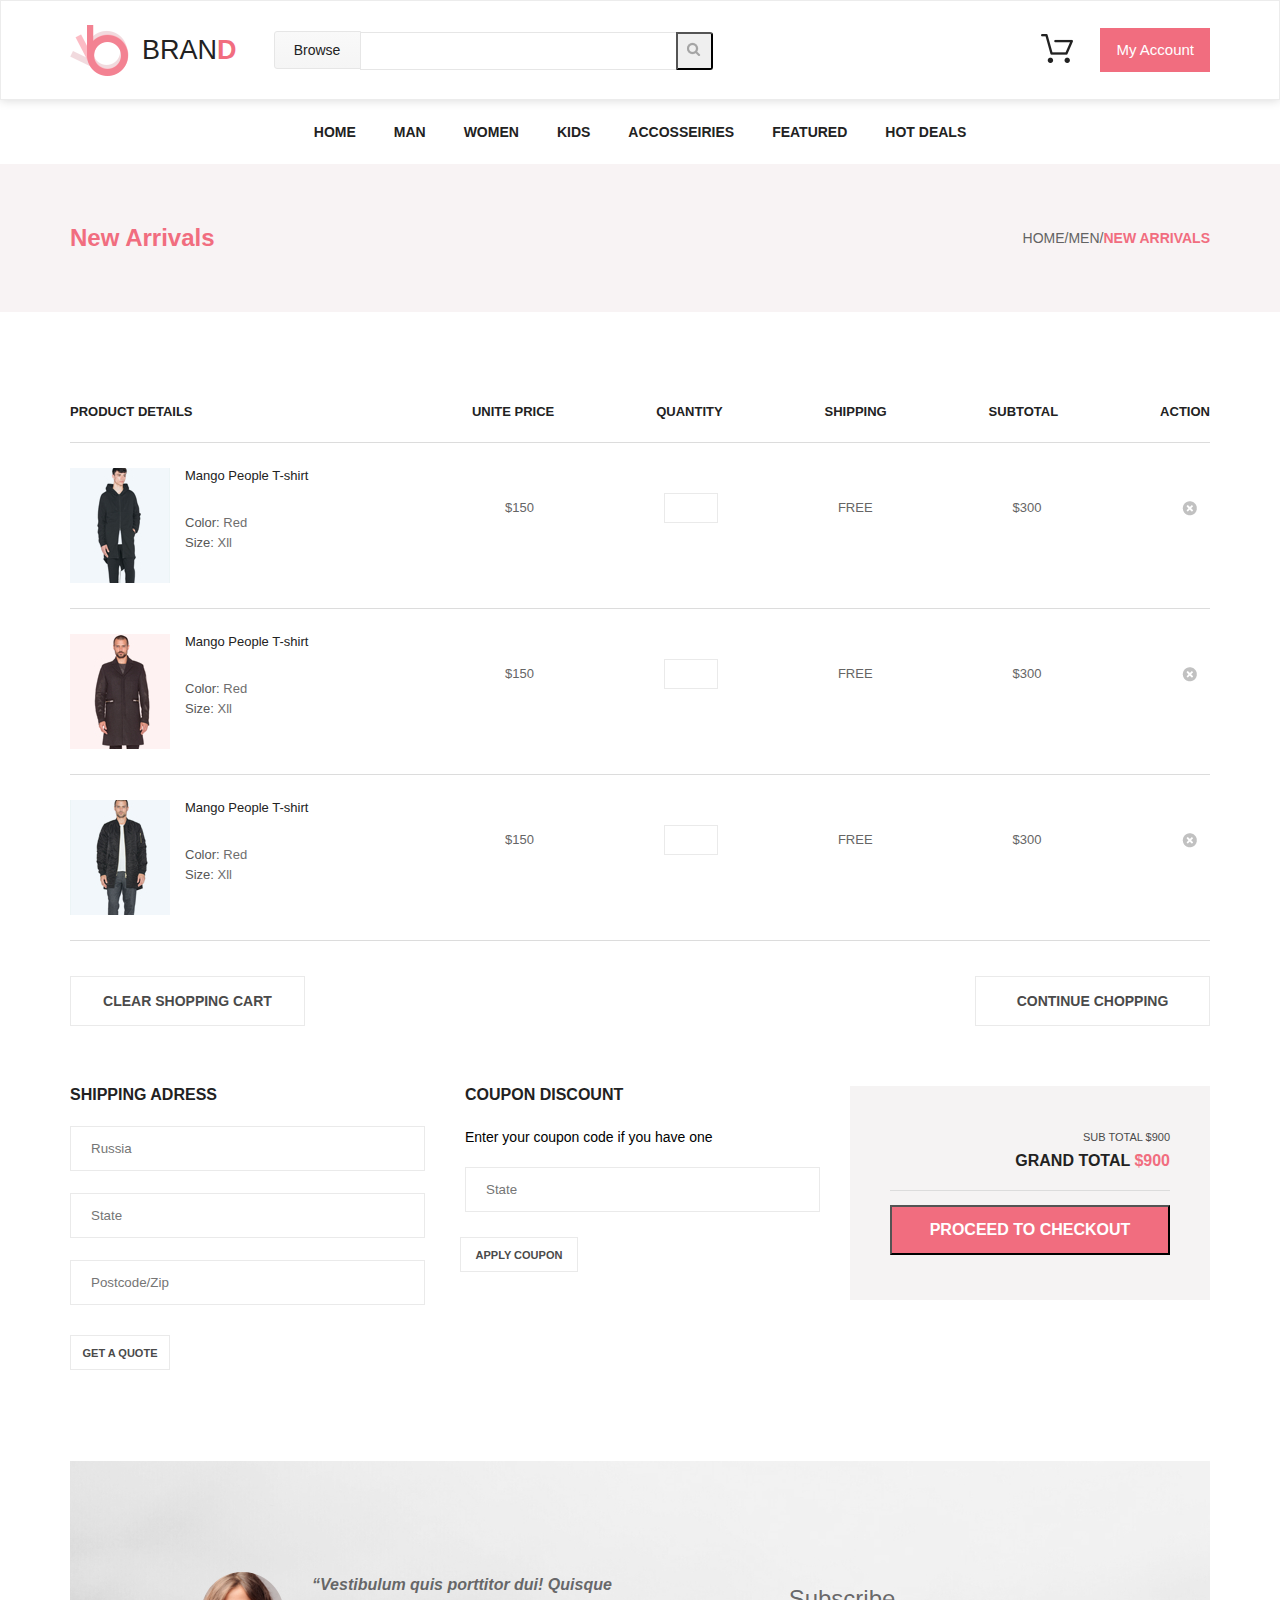
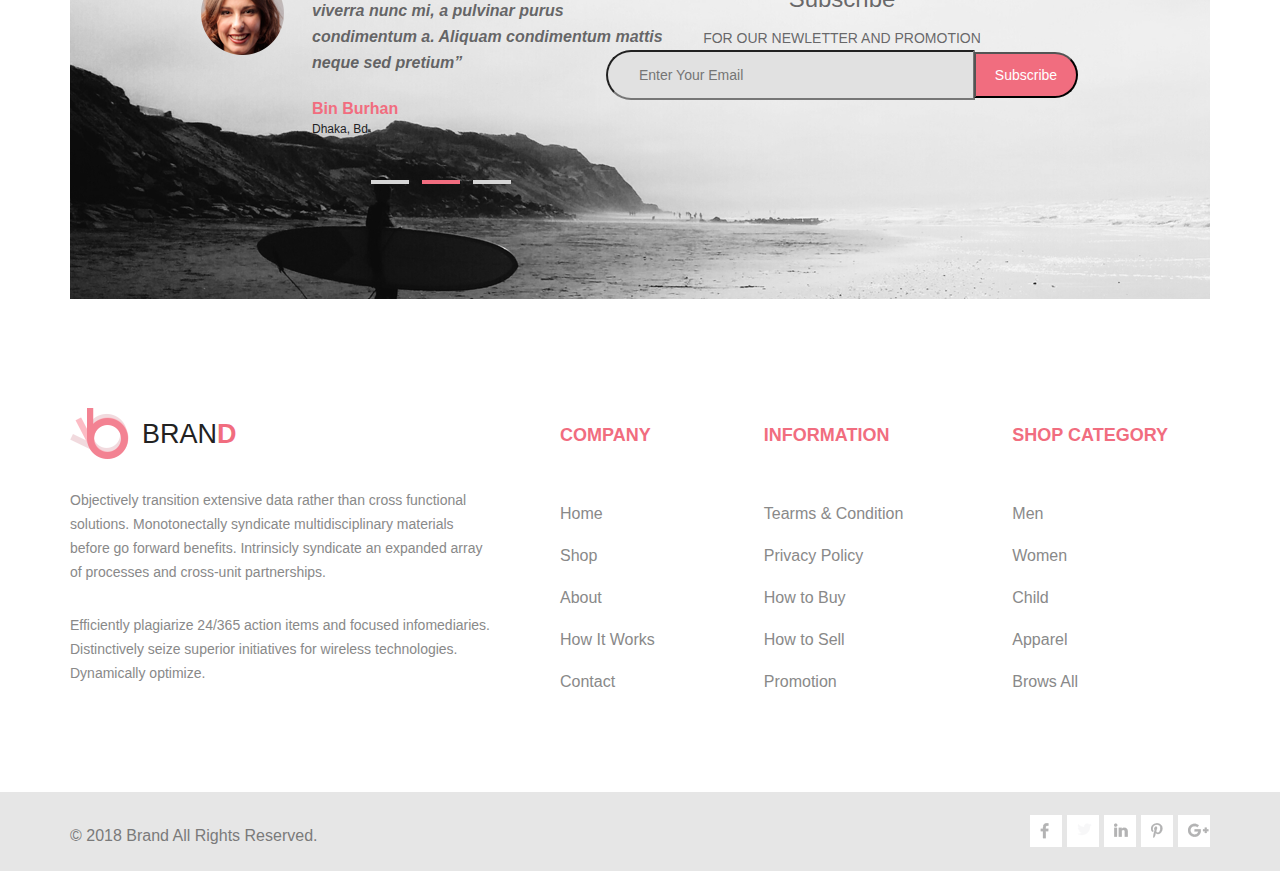
<file: shopping_cart.html>
<!DOCTYPE html>
<html lang="en">
<head>
    <meta charset="UTF-8">
    <title>Shopping Cart</title>
    <link rel="stylesheet" href="style/style.css">
</head>
<body>
  
    <header>
        <div class="container header-flex">
          
           <div class="header-left">
               <a href="#" class="logo"><img src="img/logo.png" alt="logo"><span class="sp_brand">BRAN<span class="d">D</span></span></a>
                    <form action="#">
                        <button class="browse_bt">Browse</button>
                        <input type="text" class="header__input">
                        <button class="search_bt"><img src="img/search.png" alt="search" class="search"></button>

                    </form>
            </div>
            <div class="header-right">
               <div class="img-cart"><a href="shopping_cart.html"><img src="img/cart.png" alt="cart"></a></div>
                <a href="" class="my-acc">My Account</a>              
            </div> 
        </div>        
    </header>
    <nav class="container">
       <ul class="nav-flex">
            <li><a href="index.html">Home</a></li>
            <li><a href="product.html">Man</a></li>
            <li><a href="single_page.html">Women</a></li>
            <li><a href="">Kids</a></li>
            <li><a href="">Accosseiries</a></li>
            <li><a href="">Featured</a></li>
            <li><a href="checkout.html">Hot Deals</a></li>
        </ul>
    </nav>
    
    <section class="bread">
       <div class="bread-nav-flex container">
        <div class="left_bread"><h3>New Arrivals</h3></div>
        <div class="right_bread">
        <a href="#"><p>HOME/</p></a>
        <a href="#"><p>MEN/</p></a>
        <a href="#"><span>NEW ARRIVALS</span></a>
        </div>
        </div>
    </section>
    
     <section class="shopping-products">
     <div class="container">
     <div class="first-row">
     <div class="product-details">Product Details</div>
        <div class="unite-price">unite price</div>
        <div class="quantity-cart">Quantity</div>
        <div class="shipping">shipping</div>
        <div class="subtotal">Subtotal</div>
        <div class="action-cart">ACTION</div>
        </div>
        <div class="product_cart">
          <div class="second-row">
           <img  src="img/man_1.jpg" alt="man_shop" width="100" height="115">
           <div class="text-details product-details">
               <h2>Mango  People  T-shirt</h2>
               <h4>Color:   <span>Red</span></h4>
                <h4>Size:  <span>Xll</span></h4> 
           </div>
           <div class="unite-price"><h4>$150</h4></div>
           <div class="quantity-cart">
       <input type="number">
           </div>
           <div class="shipping">
               <h2>FREE</h2>
           </div>
           <div class="subtotal"><h3>$300</h3></div>
           <div class="action-cart">
           <a href="#"><img class="action-cart" src="img/shop-action.png" alt="cross" width="15" height="15"></a>
           </div>
          </div> 
          
          <div class="second-row">
           <img  src="img/man_2.jpg" alt="man_shop" width="100" height="115">
           <div class="text-details product-details">
               <h2>Mango  People  T-shirt</h2>
               <h4>Color:   <span>Red</span></h4>
                <h4>Size:  <span>Xll</span></h4> 
           </div>
           <div class="unite-price"><h4>$150</h4></div>
           <div class="quantity-cart">
       <input type="number">
           </div>
           <div class="shipping">
               <h2>FREE</h2>
           </div>
           <div class="subtotal"><h3>$300</h3></div>
           <div class="action-cart">
           <a href="#"><img class="action-cart" src="img/shop-action.png" alt="cross" width="15" height="15"></a>
           </div>
          </div> 
          
          <div class="second-row">
           <img  src="img/man_3.jpg" alt="man_shop" width="100" height="115">
           <div class="text-details product-details">
               <h2>Mango  People  T-shirt</h2>
               <h4>Color:   <span>Red</span></h4>
                <h4>Size:  <span>Xll</span></h4> 
           </div>
           <div class="unite-price"><h4>$150</h4></div>
           <div class="quantity-cart">
       <input type="number">
           </div>
           <div class="shipping">
               <h2>FREE</h2>
           </div>
           <div class="subtotal"><h3>$300</h3></div>
           <div class="action-cart">
           <a href="#"><img class="action-cart" src="img/shop-action.png" alt="cross" width="15" height="15"></a>
           </div>
          </div> 
          
        </div>
        <div class="buttons_cart">
        <button class="shop_bt">  CLEAR SHOPPING CART</button>
        
        <button class="shop_bt">  CONTINUE CHOPPING</button>
        </div>
        
        <section class="shop-form">
            <div class="shipping-adress">
                <h3>Shipping Adress</h3>
             
                   <input class="shippment" type="text" list="city_shippment" placeholder="Russia">
               
               <datalist id="city_shippment">
                   <option value="Russia"></option>
                   <option value="Germany"></option>
                   <option value="Finland"></option>
                   <option value="USA"></option>
                   <option value="China"></option>
                   <option value="France"></option>
               </datalist>
               
              <input class="shippment" type="text" placeholder="State">
              
              <input class="shippment" type="text" placeholder="Postcode/Zip">
              
              <button>get a quote</button>
            </div>
            
            <div class="coupon-discount">
                <h3>coupon  discount</h3>
                <p>Enter your coupon code if you have one</p>
                <input class="shippment" type="text" placeholder="State">
                
                <button class="coupon">apply coupon</button>
            </div>
            
            <div class="checkout">
                <h3>Sub total         $900</h3>
                <h2>GRAND TOTAL      <span>$900</span></h2>
                <button class="checkout_bt">proceed to checkout</button>
            </div>
        </section>
        
    </div>
    
    </section> 
    
         <section class="surfer">
<div class="surfer-img container">

<div class="padding-all">
   
    <div class="surf-left">
        <img class="bashka" src="img/bashka.png" alt="bashka" width="83" height="83">
        <div class="txt_btn">
            <div class="surf_left_txt">
                <h4>“Vestibulum quis porttitor dui! Quisque viverra nunc mi, a pulvinar purus condimentum a. Aliquam condimentum mattis neque sed pretium”</h4>
                <span>Bin Burhan</span>
                <p>Dhaka, Bd</p>
            </div>
            <div class="surf_bt">
                <span class="grey_bt"></span>
                <span class="pink_bt"></span>
                <span class="grey_bt"></span>
            </div>
        </div>
    </div>
    <div class="surf-right">
        <div class="surf_right_txt">
            <h2>Subscribe</h2>
            <h3>FOR OUR NEWLETTER AND PROMOTION</h3>
        </div>
        <form>
            <input type="email" placeholder="Enter Your Email" required>
            <button type="submit">Subscribe</button>
        </form>
    </div>
    </div>

</div>
</section>

<footer>
    <div class="container">
       <div class="footer-top">
        <div class="footer-txt">
            <a href="#" class="logo"><img src="img/logo.png" alt="logo"><span class="sp_brand">BRAN<span class="d">D</span></span></a>
            <p>Objectively transition extensive data rather than cross functional solutions. Monotonectally syndicate multidisciplinary materials before go forward benefits. Intrinsicly syndicate an expanded array of processes and cross-unit partnerships. </p>

<p>Efficiently plagiarize 24/365 action items and focused infomediaries.
Distinctively seize superior initiatives for wireless technologies. Dynamically optimize.
</p>
        </div>
        <nav class="nav-footer-flex">
            <div class="footer-nav">
                <h3>COMPANY</h3>
                <ul>
                <li><a href="#">Home </a></li>
                <li><a href="#">Shop</a></li>
                <li><a href="#">About</a></li>
                <li><a href="#">How It Works</a></li>
                <li><a href="#">Contact</a></li>
                </ul>
            </div>
            
            <div class="footer-nav">
                <h3>INFORMATION</h3>
                <ul>
                    <li><a href="#">Tearms & Condition</a></li>
                    <li><a href="#">Privacy Policy</a></li>
                    <li><a href="#">How to Buy</a></li>
                    <li><a href="#">How to Sell</a></li>
                    <li><a href="#">Promotion</a></li>
                </ul>
            </div>
            
            <div class="footer-nav">
                <h3>SHOP CATEGORY</h3>
                <ul>
                    <li><a href="#">Men</a></li>
                    <li><a href="#">Women</a></li>
                    <li><a href="#">Child</a></li>
                    <li><a href="#">Apparel</a></li>
                    <li><a href="#">Brows All</a></li>
                </ul>
            </div>
            
        </nav>
    </div>
    </div>
    <div class="footer-bottom">
     <div class="container">
   <div class="footer-bottom-all">
       <div class="footer-bottom-left">
        <h3>© 2018  Brand  All Rights Reserved.</h3>
        </div>
        <nav class=footer_bottom_right>
        <a href=""><img src="img/facebook.png" alt="facebook"></a>
        <a href=""><img src="img/twitter.png" alt="twitter"></a>
        <a href=""><img src="img/linked_in.png" alt="linked_in"></a>
        <a href=""><img src="img/pinterest.png" alt="pinterest"></a>
        <a href=""><img src="img/G_plus.png" alt="g_plus"></a>
        </nav>
    </div>
    </div>
    </div>
</footer>     
</body>
</html>
</file>
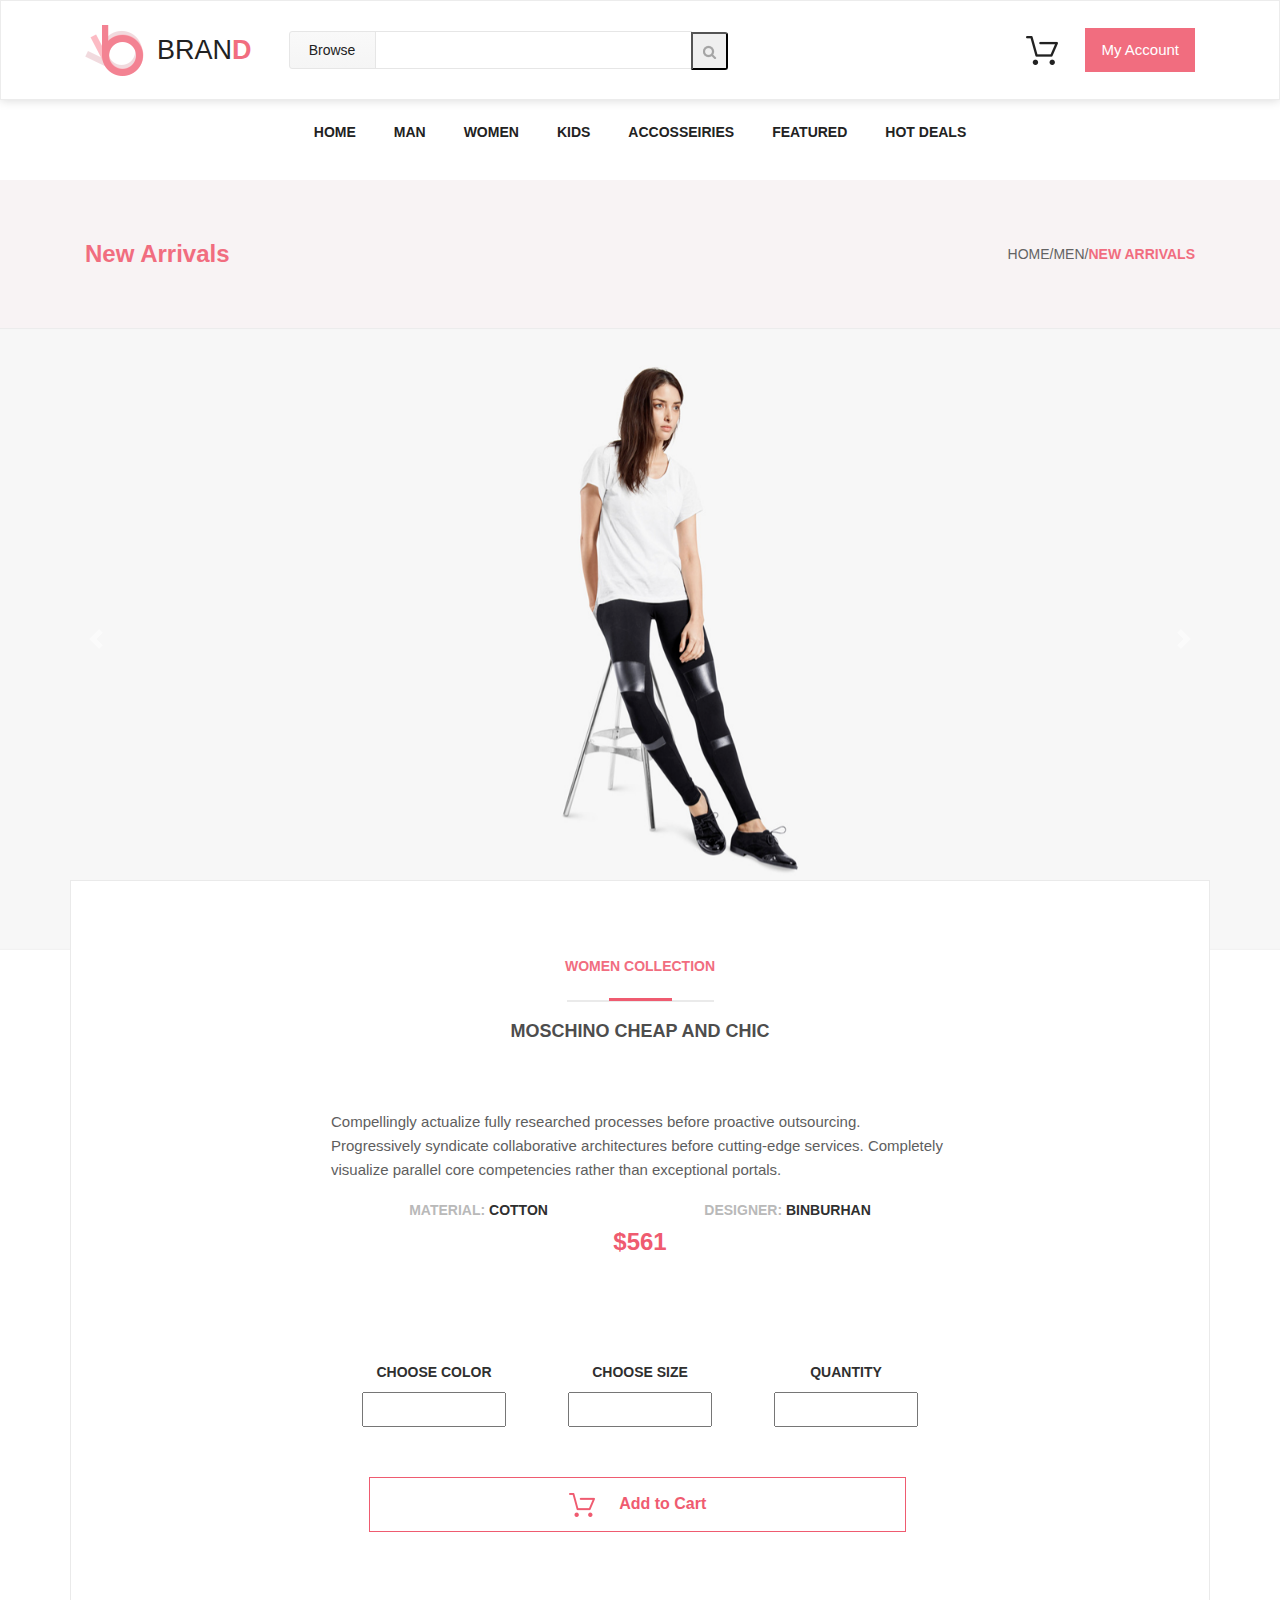
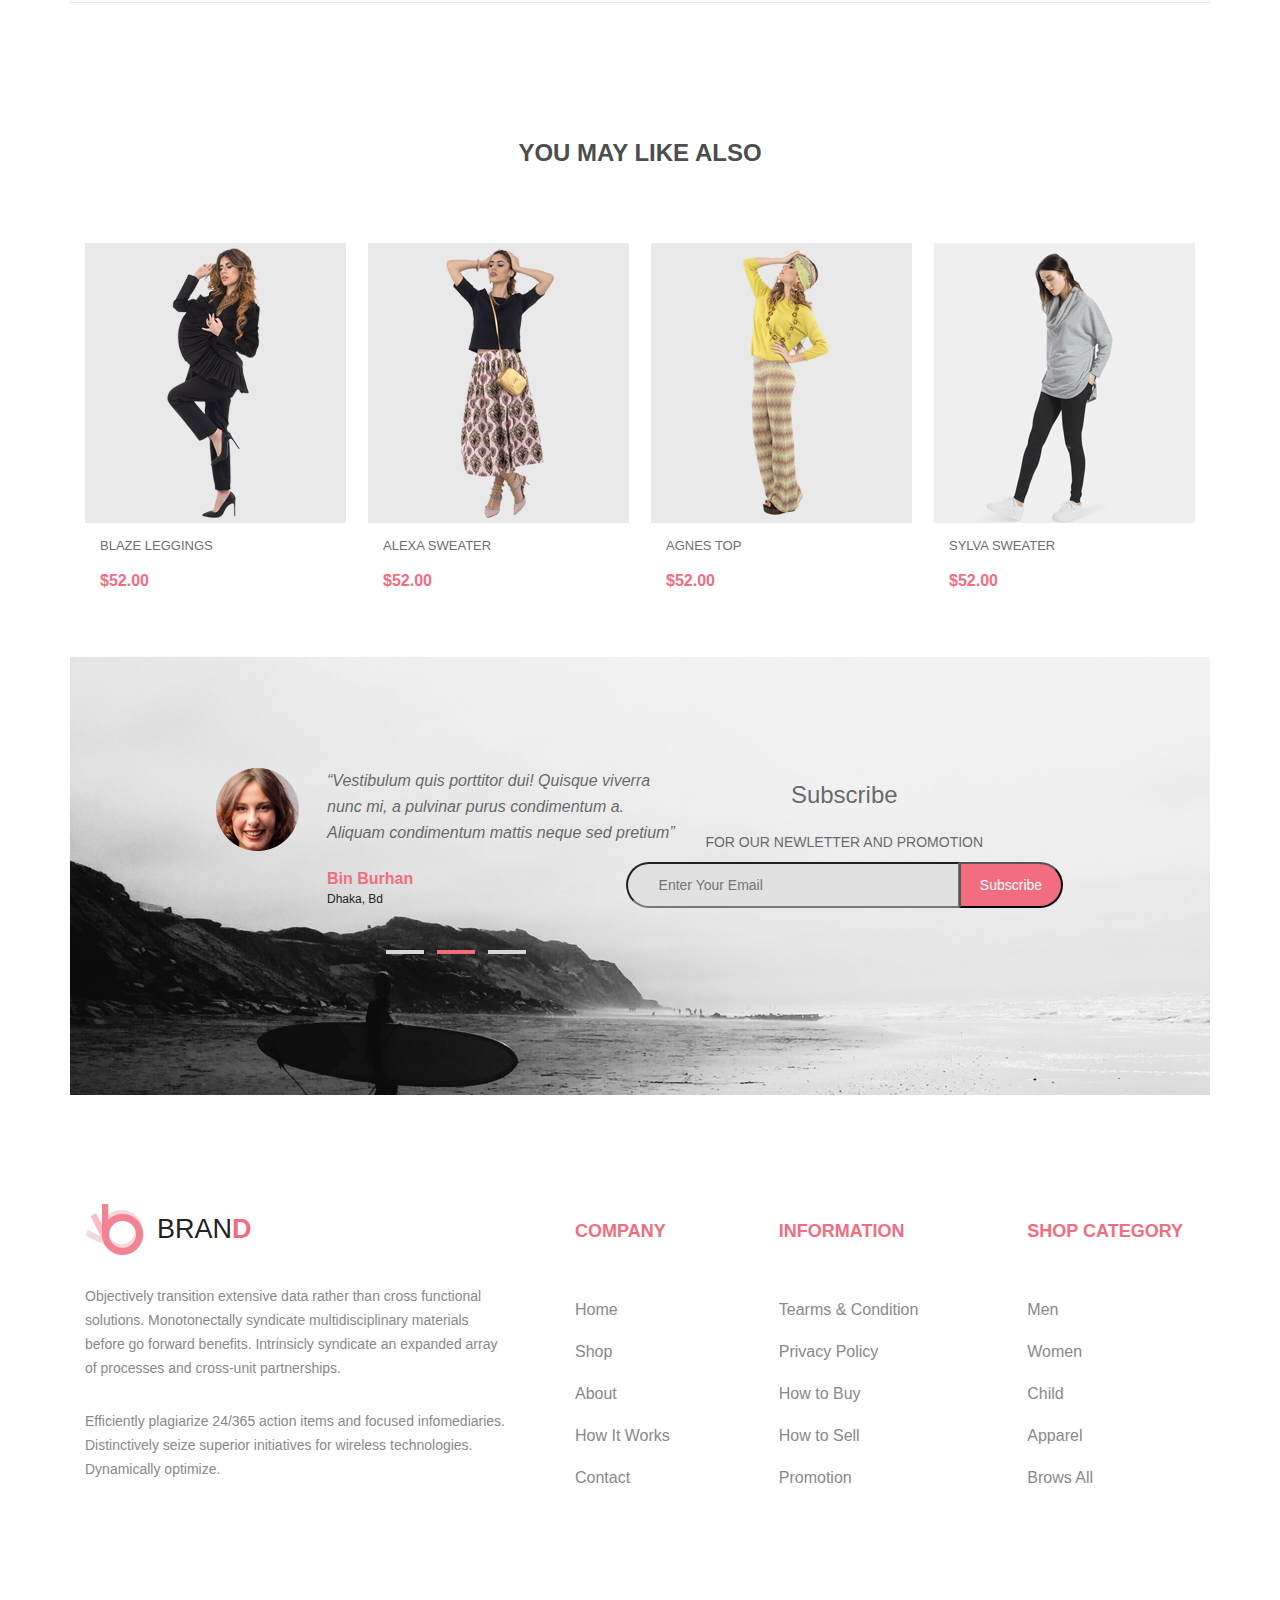
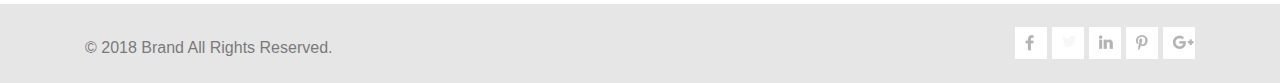
<file: single_page.html>
<!doctype html>
<html lang="en">
  <head>

    <meta charset="utf-8">
    <meta name="viewport" content="width=device-width, initial-scale=1, shrink-to-fit=no">

    <link rel="stylesheet" href="style/style.css">
    <link rel="stylesheet" href="https://maxcdn.bootstrapcdn.com/bootstrap/4.0.0/css/bootstrap.min.css" integrity="sha384-Gn5384xqQ1aoWXA+058RXPxPg6fy4IWvTNh0E263XmFcJlSAwiGgFAW/dAiS6JXm" crossorigin="anonymous">

    <title>Single Page</title>
  </head>
  <body>

     <header>
        <div class="container header-flex">
          
           <div class="header-left">
               <a href="#" class="logo"><img src="img/logo.png" alt="logo"><span class="sp_brand">BRAN<span class="d">D</span></span></a>
                    <form action="#">
                        <button class="browse_bt">Browse</button>
                        <input type="text" class="header__input">
                        <button class="search_bt"><img src="img/search.png" alt="search" class="search"></button>

                    </form>
            </div>
            <div class="header-right">
               <div class="img-cart"><a href="shopping_cart.html"><img src="img/cart.png" alt="cart"></a></div>
                <a href="" class="my-acc">My Account</a>              
            </div> 
        </div>        
    </header>
    <nav class="container">
        <ul class="nav-flex">
            <li><a href="index.html">Home</a></li>
            <li><a href="product.html">Man</a></li>
            <li><a href="single_page.html">Women</a></li>
            <li><a href="">Kids</a></li>
            <li><a href="">Accosseiries</a></li>
            <li><a href="">Featured</a></li>
            <li><a href="checkout.html">Hot Deals</a></li>
        </ul>
    </nav>
    
    <section class="bread">
       <div class="bread-nav-flex container">
        <div class="left_bread"><h3>New Arrivals</h3></div>
        <div class="right_bread">
        <a href="index.html"><p>HOME/</p></a>
        <a href="shopping_cart.html"><p>MEN/</p></a>
        <a href="single_page.html"><span>NEW ARRIVALS</span></a>
        </div>
        </div>
    </section>
    
    
    <div id="carouselExampleControls" class="carousel slide" data-ride="carousel">
  <div class="carousel-inner">
    <div class="carousel-item active">
      <img class="d-block w-100" src="img/slider_girl.png" alt="First slide">
    </div>
    <div class="carousel-item">
      <img class="d-block w-100" src="img/slider_girl.png" alt="Second slide">
    </div>
    <div class="carousel-item">
      <img class="d-block w-100" src="img/slider_girl.png" alt="Third slide">
    </div>
  </div>
  <a class="carousel-control-prev" href="#carouselExampleControls" role="button" data-slide="prev">
    <span class="carousel-control-prev-icon" aria-hidden="true"></span>
    <span class="sr-only">Previous</span>
  </a>
  <a class="carousel-control-next" href="#carouselExampleControls" role="button" data-slide="next">
    <span class="carousel-control-next-icon" aria-hidden="true"></span>
    <span class="sr-only">Next</span>
  </a>
</div>
   
   
   <section class="container item-box">
   <h2>WOMEN COLLECTION</h2>
   <div class="horizontal_line_txt">   
   
   <div class="fat_line"></div>
   </div>
   <h3>Moschino Cheap And Chic</h3>
   <article>
   <p>Compellingly actualize fully researched processes before proactive outsourcing. Progressively syndicate collaborative architectures before cutting-edge services. Completely visualize parallel core competencies rather than exceptional portals.</p>
   </article>
   <div class="made_of_product">
      
       <h4>MATERIAL: <span>COTTON</span></h4>
       
       
       <h4>DESIGNER: <span>BINBURHAN</span></h4>
       
   </div>
   <div class="price">
       $561
   </div>
   <div class="purchase_box">
   <div class="color_pick">
   <h4>CHOOSE COLOR</h4>
   <fieldset>
       <input id="color_list" type="text" list="color_dl">
   </fieldset>
   <datalist id="color_dl">
       <option label="Red" value="Red"></option>
       <option label="Blue" value="Blue"></option>
       <option label="Green" value="Green"></option>
       <option label="Black" value="Black"></option>
   </datalist>
   </div>
   <div class="size_pick">
   <h4>CHOOSE SIZE</h4>
   <fieldset>
       <input id="size_list" type="text" list="size_dl">
   </fieldset>
   <datalist id="size_dl">
       <option value="xs"></option>
       <option value="s"></option>
       <option value="m"></option>
       <option value="l"></option>
       <option value="xl"></option>
       <option value="xxl"></option>
   </datalist>
   </div>
   <div class="quantity_pick">
   <h4>QUANTITY</h4>
   <fieldset>
       <input type="number">
   </fieldset>
   </div>
   </div>
   <button class="single_bt"><img src="img/add_to_cart%20(2).png" alt="cart">   <span>Add to Cart</span></button>
    </section>   
   
   <div class="like_text container">
       <h3>you may like also</h3>
   </div>
   
   
   <figure class="container catalog">
        
         <div class="catalog-item">
          <a href="#" class="demoizo"><img class="catalog-photo" src="img/girl_1.jpg" alt="product">
              <div class="catalog-cost">
                 <h2>BLAZE LEGGINGS</h2>
                 <h3>$52.00</h3>
              </div>
             </a>
         </div>
         
         <div class="catalog-item">
            <a href="#" class="demoizo"> <img class="catalog-photo" src="img/girl_2.jpg" alt="product">
              <div class="catalog-cost">
                 <h2>ALEXA SWEATER</h2> 
                 <h3>$52.00</h3>
              </div>
             </a>
         </div>

         <div class="catalog-item">
            <a href="#" class="demoizo"> <img class="catalog-photo" src="img/girl_3.jpg" alt="product">
              <div class="catalog-cost">
                 <h2>AGNES TOP</h2>
                 <h3>$52.00</h3>
              </div>
             </a>
         </div>

         <div class="catalog-item">
            <a href="#" class="demoizo"> <img class="catalog-photo" src="img/girl_4.jpg" alt="product">
              <div class="catalog-cost">
                 <h2>SYLVA SWEATER</h2>
                 <h3>$52.00</h3>
              </div>
             </a>
         </div>
      </figure>
   
   
   <section class="surfer">
<div class="surfer-img container">

<div class="padding-all">
   
    <div class="surf-left">
        <img class="bashka" src="img/bashka.png" alt="bashka" width="83" height="83">
        <div class="txt_btn">
            <div class="surf_left_txt">
                <h4>“Vestibulum quis porttitor dui! Quisque viverra nunc mi, a pulvinar purus condimentum a. Aliquam condimentum mattis neque sed pretium”</h4>
                <span>Bin Burhan</span>
                <p>Dhaka, Bd</p>
            </div>
            <div class="surf_bt">
                <span class="grey_bt"></span>
                <span class="pink_bt"></span>
                <span class="grey_bt"></span>
            </div>
        </div>
    </div>
    <div class="surf-right">
        <div class="surf_right_txt">
            <h2>Subscribe</h2>
            <h3>FOR OUR NEWLETTER AND PROMOTION</h3>
        </div>
        <form>
            <input type="email" placeholder="Enter Your Email" required>
            <button type="submit">Subscribe</button>
        </form>
    </div>
    </div>

</div>
</section>

<footer>
    <div class="container">
       <div class="footer-top">
        <div class="footer-txt">
            <a href="#" class="logo"><img src="img/logo.png" alt="logo"><span class="sp_brand">BRAN<span class="d">D</span></span></a>
            <p>Objectively transition extensive data rather than cross functional solutions. Monotonectally syndicate multidisciplinary materials before go forward benefits. Intrinsicly syndicate an expanded array of processes and cross-unit partnerships. </p>

<p>Efficiently plagiarize 24/365 action items and focused infomediaries.
Distinctively seize superior initiatives for wireless technologies. Dynamically optimize.
</p>
        </div>
        <nav class="nav-footer-flex">
            <div class="footer-nav">
                <h3>COMPANY</h3>
                <ul>
                <li><a href="#">Home </a></li>
                <li><a href="#">Shop</a></li>
                <li><a href="#">About</a></li>
                <li><a href="#">How It Works</a></li>
                <li><a href="#">Contact</a></li>
                </ul>
            </div>
            
            <div class="footer-nav">
                <h3>INFORMATION</h3>
                <ul>
                    <li><a href="#">Tearms & Condition</a></li>
                    <li><a href="#">Privacy Policy</a></li>
                    <li><a href="#">How to Buy</a></li>
                    <li><a href="#">How to Sell</a></li>
                    <li><a href="#">Promotion</a></li>
                </ul>
            </div>
            
            <div class="footer-nav">
                <h3>SHOP CATEGORY</h3>
                <ul>
                    <li><a href="#">Men</a></li>
                    <li><a href="#">Women</a></li>
                    <li><a href="#">Child</a></li>
                    <li><a href="#">Apparel</a></li>
                    <li><a href="#">Brows All</a></li>
                </ul>
            </div>
            
        </nav>
    </div>
    </div>
    <div class="footer-bottom">
     <div class="container">
   <div class="footer-bottom-all">
       <div class="footer-bottom-left">
        <h3>© 2018  Brand  All Rights Reserved.</h3>
        </div>
        <nav class=footer_bottom_right>
        <a href=""><img src="img/facebook.png" alt="facebook"></a>
        <a href=""><img src="img/twitter.png" alt="twitter"></a>
        <a href=""><img src="img/linked_in.png" alt="linked_in"></a>
        <a href=""><img src="img/pinterest.png" alt="pinterest"></a>
        <a href=""><img src="img/G_plus.png" alt="g_plus"></a>
        </nav>
    </div>
    </div>
    </div>
</footer>

   
    <script src="https://code.jquery.com/jquery-3.2.1.slim.min.js" integrity="sha384-KJ3o2DKtIkvYIK3UENzmM7KCkRr/rE9/Qpg6aAZGJwFDMVNA/GpGFF93hXpG5KkN" crossorigin="anonymous"></script>
    <script src="https://cdnjs.cloudflare.com/ajax/libs/popper.js/1.12.9/umd/popper.min.js" integrity="sha384-ApNbgh9B+Y1QKtv3Rn7W3mgPxhU9K/ScQsAP7hUibX39j7fakFPskvXusvfa0b4Q" crossorigin="anonymous"></script>
    <script src="https://maxcdn.bootstrapcdn.com/bootstrap/4.0.0/js/bootstrap.min.js" integrity="sha384-JZR6Spejh4U02d8jOt6vLEHfe/JQGiRRSQQxSfFWpi1MquVdAyjUar5+76PVCmYl" crossorigin="anonymous"></script>
  </body>
</html>
</file>
<file: style/style.css>
@font-face {
  font-family: 'Lato', sans-serif;
  src: url("fonts/Lato/Lato-Black.ttf");
  src: url("fonts/Lato/Lato-Bold.ttf");
  src: url("fonts/Lato/Lato-Hairline.ttf");
  src: url("fonts/Lato/Lato-Italic.ttf");
  src: url("fonts/Lato/Lato-Light.ttf");
  src: url("fonts/Lato/Lato-Regular.ttf");
  font-family: 'Open Sans', sans-serif;
  src: url("fonts/Open_Sans/OpenSans-Regular.ttf"); }
.container {
  width: 1140px;
  margin: 0 auto; }

.footer {
  flex: 0 0 auto; }

.footer-txt {
  width: 427px;
  margin-right: 63px; }

.footer-txt p {
  font-family: "Lato", sans-serif;
  color: #898989;
  font-size: 14px;
  font-weight: 300;
  line-height: 24px;
  text-align: left;
  margin-top: 29px; }

.nav-footer-flex {
  display: flex;
  width: 608px;
  justify-content: space-between; }

.footer-top {
  display: flex;
  padding-top: 109px;
  padding-bottom: 89px; }

.footer-nav a {
  text-decoration: none;
  color: #898989; }

.footer-nav a:hover {
  color: goldenrod;
  text-decoration: none; }

.footer-nav h3 {
  margin-bottom: 45px;
  margin-top: 14px;
  font-family: "Lato", sans-serif;
  color: #f16d7f;
  font-size: 18px;
  font-weight: 700;
  line-height: 26px;
  text-align: left; }

.footer-nav li {
  font-family: "Lato", sans-serif;
  color: #898989;
  font-size: 16px;
  font-weight: 400;
  line-height: 42px;
  text-align: left;
  list-style: none; }

.footer-bottom {
  display: flex;
  background-color: #e6e6e6;
  width: 100%;
  height: 79px; }

.footer-bottom-left {
  float: left;
  width: 300px; }

.footer-bottom h3 {
  font-family: "Lato", sans-serif;
  color: #7a7a7a;
  font-size: 16px;
  font-weight: 400;
  line-height: 42px;
  text-align: left; }

.footer_bottom_right {
  display: flex;
  float: right; }

.footer_bottom_right a {
  background-color: #ffffff;
  width: 32px;
  height: 32px;
  margin-left: 5px; }

.footer_bottom_right a:hover {
  background-color: #f16d7f; }

.footer-bottom img {
  padding: 8px 8px 8px 10px; }

.footer-bottom-all {
  padding-top: 23px; }

.container {
  width: 1140px;
  margin: 0 auto; }

.surfer {
  height: 438px;
  width: 100%;
  flex: 1 0 auto; }

.surfer-img {
  background-image: url(../img/Surfer_photo.jpg);
  background-repeat: no-repeat;
  max-width: 1280px;
  height: 438px; }

.padding-all {
  padding: 111px 132px 0 131px; }

.surf-left {
  display: flex;
  width: 365px;
  box-sizing: border-box;
  float: left; }

.txt_btn {
  margin-left: 28px; }

.surf_left_txt {
  width: 356px;
  height: 100%; }

.surf_left_txt h4 {
  font-family: "Lato", sans-serif;
  color: rgba(34, 34, 36, 0.67);
  font-size: 16px;
  font-style: italic;
  line-height: 26px;
  text-align: left;
  margin-bottom: 20px; }

.surf_left_txt span {
  font-family: "Lato", sans-serif;
  color: #f16d7f;
  font-size: 16px;
  font-weight: 700;
  line-height: 26px; }

.surf_left_txt p {
  font-family: "Lato", sans-serif;
  color: #222224;
  font-size: 12px;
  font-weight: 300;
  line-height: 14px;
  text-align: left;
  margin-bottom: 40px; }

.surf_bt {
  width: 140px;
  height: 4px;
  display: flex;
  justify-content: space-between;
  margin-left: 59px; }

.grey_bt {
  width: 38px;
  background-color: #d6d6d6; }

.pink_bt {
  width: 38px;
  background-color: #f16d7f; }

.surf-right {
  display: flex;
  flex-direction: column;
  float: right;
  text-align: center; }

.surf_right_txt h2 {
  font-family: "Lato", sans-serif;
  color: rgba(34, 34, 36, 0.67);
  font-size: 24px;
  font-weight: 400;
  line-height: 54px;
  text-align: center; }

.surf_right_txt h3 {
  font-family: "Lato", sans-serif;
  color: rgba(34, 34, 36, 0.67);
  font-size: 14px;
  font-weight: 400;
  line-height: 24px;
  text-align: center; }

.surf-right input {
  padding-left: 31px;
  background-color: #e1e1e1;
  width: 334px;
  height: 46px;
  border-bottom-left-radius: 25px;
  border-top-left-radius: 25px;
  text-align: left;
  font-family: "Lato", sans-serif;
  color: rgba(34, 34, 36, 0.67);
  font-size: 14px;
  font-weight: 400;
  line-height: 54px; }

.surf-right button {
  background-color: #f16d7f;
  width: 104px;
  height: 46px;
  font-family: "Lato", sans-serif;
  color: #ffffff;
  font-size: 14px;
  font-weight: 400;
  text-align: center;
  border-bottom-right-radius: 25px;
  border-top-right-radius: 25px;
  margin-left: -5px;
  transition: background-color 1s; }

.surf-right button:hover {
  color: #f16d7f;
  background-color: #ffffff; }

.container {
  width: 1140px;
  margin: 0 auto; }

.catalog {
  display: flex;
  flex-wrap: wrap;
  justify-content: space-between; }

.catalog-item {
  margin-bottom: 39px;
  width: 261px; }
  .catalog-item .catalog-cost {
    display: block;
    padding-top: 20px;
    padding-bottom: 20px;
    padding-left: 15px;
    margin-top: -5px;
    box-sizing: border-box;
    width: 261px;
    text-transform: uppercase;
    text-decoration: none; }

.catalog-item a {
  text-decoration: none; }

.catalog-item h2 {
  font-family: "Lato", sans-serif;
  color: #6f6e6e !important;
  font-size: 13px;
  font-weight: 400;
  text-align: left;
  margin-bottom: 17px; }

.catalog-item h3 {
  font-family: "Lato", sans-serif;
  color: #f16d7f;
  font-size: 16px;
  font-weight: 700; }

.catalog-item:hover {
  background-color: #ffffff;
  box-shadow: 0 5px 8px 0 rgba(0, 0, 0, 0.16);
  position: relative;
  width: 261px;
  height: 364px; }

.demoizo {
  display: block;
  text-decoration: none !important; }

.demoizo:hover, .demoizo:focus, .demoizo:active {
  background: url(../img/background_hover.png) no-repeat; }

.demoizo:hover img, .demoizo:focus img, .demoizo:active img {
  background: transparent;
  opacity: 0.1; }

.container {
  width: 1140px;
  margin: 0 auto; }

.container {
  width: 1140px;
  margin: 0 auto; }

header {
  border-style: solid;
  border-width: 1px;
  border-color: #ececec;
  box-sizing: border-box;
  background-color: #ffffff;
  box-shadow: 0 0 10px 0 rgba(0, 0, 0, 0.17);
  width: 100%;
  height: 100px; }

.header-flex {
  display: flex;
  justify-content: space-between;
  height: 100%; }

.header-left {
  display: flex;
  align-items: center; }

.logo {
  display: flex;
  align-items: center;
  text-decoration: none !important; }

.sp_brand {
  font-family: "Lato", sans-serif;
  color: #222222;
  font-size: 27px;
  font-weight: 300;
  line-height: 32px;
  text-align: center;
  margin-left: 13px; }

.d {
  font-family: "Lato", sans-serif;
  font-size: 27px;
  font-weight: 900;
  line-height: 32px;
  text-align: center;
  color: #f16d7f; }

.browse_bt {
  color: #222222;
  font-size: 14px;
  font-weight: 300;
  line-height: 32px;
  text-align: center;
  outline: none;
  margin-left: 37px;
  border-bottom-left-radius: 3px;
  border-top-left-radius: 3px;
  border-style: solid;
  border-width: 1px;
  border-color: #e6e6e6;
  box-sizing: border-box;
  background: -webkit-linear-gradient(-90deg, #f9f9f9 0%, #f5f5f5 100%);
  background: -moz-linear-gradient(-90deg, #f9f9f9 0%, #f5f5f5 100%);
  background: -o-linear-gradient(-90deg, #f9f9f9 0%, #f5f5f5 100%);
  background: -ms-linear-gradient(-90deg, #f9f9f9 0%, #f5f5f5 100%);
  background: linear-gradient(180deg, #f9f9f9 0%, #f5f5f5 100%);
  width: 87px;
  height: 38px; }

.search_bt {
  height: 38px;
  width: 37px;
  position: relative;
  top: 1px;
  margin-left: -5px;
  border-bottom-right-radius: 3px;
  border-top-right-radius: 3px; }

.header__input {
  padding-right: 10px;
  padding-left: 10px;
  font-size: 13px;
  outline: none;
  border-style: solid;
  border-width: 1px;
  border-color: #e6e6e6;
  box-sizing: border-box;
  background-color: #ffffff;
  width: 317px;
  height: 38px;
  margin-left: -5px; }

.my-acc {
  font-family: "Lato", sans-serif;
  color: #ffffff;
  font-size: 15px;
  font-weight: 400;
  line-height: 32px;
  text-align: right;
  margin-left: 27px;
  display: block;
  border: 1px solid #f16d7f;
  background-color: #f16d7f;
  padding: 5px 15px;
  text-decoration: none;
  transition: background-color 1s; }

.my-acc:hover {
  color: #f16d7f;
  background-color: #ffffff;
  border: 1px solid #f16d7f;
  text-decoration: none; }

.header-right {
  display: flex;
  align-items: center; }

.nav-flex {
  list-style: none;
  display: flex;
  justify-content: center;
  font-family: "Lato", sans-serif;
  font-size: 14px;
  font-weight: 700;
  line-height: 26px;
  text-align: left; }

.nav-flex a {
  text-decoration: none;
  padding: 19px;
  display: block;
  color: #222222;
  text-transform: uppercase; }

.nav-flex a:hover {
  padding-bottom: 16px;
  border-bottom: 3px solid red;
  color: #222222;
  text-decoration: none; }

.bread {
  background-color: #f8f3f4;
  width: 100%;
  height: 148px; }
  .bread p {
    font-family: 'Lato', sans-serif;
    color: #636363;
    font-size: 14px;
    font-weight: 300;
    line-height: 148px;
    text-align: center; }
  .bread p:hover {
    color: goldenrod; }
  .bread a {
    text-decoration: none !important; }
  .bread h3 {
    font-family: 'Lato', sans-serif;
    color: #f16d7f;
    font-size: 24px;
    font-weight: 900;
    line-height: 148px;
    text-align: left; }

.bread-nav-flex {
  display: flex;
  flex-direction: row;
  justify-content: space-between; }

.right_bread {
  display: flex;
  flex-direction: row; }

.bread span {
  font-family: 'Lato', sans-serif;
  color: #f16d7f;
  font-size: 14px;
  font-weight: 700;
  line-height: 148px;
  text-align: center; }

* {
  margin: 0;
  padding: 0; }

.slider {
  height: 615px;
  background-color: #e8e8e8; }

.slider-text {
  float: left;
  margin-top: 224px;
  border-left: 12px solid #f16d7f;
  padding-left: 12px;
  text-transform: uppercase; }

.slider-text h2 {
  line-height: 43px;
  font-family: "Lato", sans-serif;
  color: #222222;
  font-size: 60px;
  font-weight: 900;
  text-align: left;
  margin-bottom: 14px; }

.slider-text h3 {
  line-height: 33px;
  font-family: "Lato", sans-serif;
  color: #222222;
  font-size: 40px;
  font-weight: 900;
  text-align: left; }

.slider-text span {
  font-family: "Lato", sans-serif;
  color: #f16d7f;
  font-size: 40px;
  font-weight: 900; }

.slider-img {
  background-image: url(../img/muzhik.png);
  background-position-y: -45px;
  background-position-x: -250px;
  height: 100%; }

.offers {
  margin-top: 98px;
  margin-bottom: 100px;
  display: flex;
  justify-content: space-between; }

.offers > div > div:first-child {
  margin-bottom: 20px; }

.offers-big {
  background-color: red;
  width: 560px;
  height: 542px; }

.offers-small {
  background-color: #dadad2;
  width: 560px;
  height: 261px; }

.lopatnik {
  transition: transform 2s; }

.lopatnik:hover {
  transform: translateX(250px) scale(2); }

@keyframes myMove {
  0% {
    top: 0px; }
  50% {
    top: 20px;
    transform: rotate(180deg); }
  100% {
    top: 0px; } }
.babeha:hover {
  animation: myMove 2s linear infinite; }

.featured_text {
  display: block;
  text-align: center;
  margin-bottom: 60px; }

.featured_text h3 {
  font-family: "Lato", sans-serif;
  color: #222222;
  font-size: 30px;
  font-weight: 700;
  line-height: 54px;
  text-align: center; }

.featured_text h4 {
  font-family: "Lato", sans-serif;
  color: #9f9f9f;
  font-size: 14px;
  font-weight: 400;
  line-height: 54px;
  text-align: center; }

.prod_bt {
  width: 212px;
  height: 48px;
  display: flex;
  justify-content: center; }

.all_products {
  font-family: "Lato", sans-serif;
  color: #ffffff;
  font-size: 15px;
  font-weight: 400;
  line-height: 32px;
  text-align: center;
  display: block;
  background-color: #f16d7f;
  padding: 5px 15px;
  text-decoration: none;
  transition: background-color 1s; }

.all_products:hover {
  color: #f16d7f;
  background-color: #ffffff; }

.skidon {
  margin-top: 100px;
  margin-bottom: 97px;
  height: 529px; }

.skidon-left {
  float: left; }

.sk_left_txt {
  margin-top: -390px;
  margin-left: 40px; }

.skidon-left h2 {
  font-family: "Lato", sans-serif;
  color: #ffffff;
  font-size: 54px;
  font-weight: 700;
  text-align: left; }

.skidon-left span {
  font-family: "Lato", sans-serif;
  color: #f16d7f;
  font-size: 54px;
  font-weight: 700;
  text-align: left; }

.skidon-left h3 {
  font-family: "Lato", sans-serif;
  color: #ffffff;
  font-size: 32px;
  font-weight: 700;
  text-align: left; }

.skidon-right {
  display: flex;
  flex-direction: column;
  justify-content: center;
  background-color: #222224;
  width: 373px;
  height: 529px;
  text-decoration: none;
  float: left; }

.skidon_txt {
  margin-top: -33px;
  color: white;
  margin-left: 135px; }

.skidon_txt h2 {
  font-family: "Lato", sans-serif;
  color: #fbfbfb;
  font-size: 20px;
  font-weight: 700;
  text-align: left; }

.skidon_txt p {
  padding-top: 15px;
  font-family: "Lato", sans-serif;
  color: #fbfbfb;
  font-size: 14px;
  font-weight: 300;
  line-height: 24px;
  text-align: left; }

.sprite {
  margin-left: 36px;
  margin-top: 30px;
  background-image: url(../img/spritesheet.png);
  background-repeat: no-repeat;
  display: block; }

.sprite-korona {
  width: 47px;
  height: 35px;
  background-position: -15px -15px; }

.sprite-percent {
  width: 40px;
  height: 40px;
  background-position: -15px -80px; }

.sprite-tachka {
  width: 45px;
  height: 32px;
  background-position: -15px -150px; }

.shopping_information {
  margin-top: 90px;
  margin-bottom: 110px; }
  .shopping_information summary {
    border-bottom: 1px solid lightgray;
    padding: 10px;
    outline: none; }
  .shopping_information summary::-webkit-details-marker {
    display: none; }

.details_left {
  margin-bottom: 110px; }
  .details_left form {
    display: flex;
    flex-direction: column; }

.sh_details {
  box-sizing: border-box;
  padding-left: 28px;
  padding-right: 160px;
  display: flex; }

.details_bt {
  margin-top: 35px;
  font-family: "Lato", sans-serif;
  color: #4a4a4a;
  font-size: 14px;
  font-weight: 700;
  text-align: center;
  border-style: solid;
  border-width: 1px;
  border-color: #eaeaea;
  box-sizing: border-box;
  background-color: #ffffff;
  width: 180px;
  height: 50px;
  transition: background-color 1s; }

.details_bt:hover {
  background-color: #EDEDED; }

.sh_details p {
  margin-top: 15px;
  margin-bottom: 15px;
  font-family: "Lato", sans-serif;
  color: #b3b2b2;
  font-size: 13px;
  font-weight: 400;
  line-height: 20px;
  text-align: left; }

.label_shop {
  font-family: "Lato", sans-serif;
  color: #222222;
  font-size: 12px;
  font-weight: 400;
  text-align: left;
  text-transform: uppercase;
  margin-bottom: 10px; }

.shopping_information h3 {
  font-family: "Lato", sans-serif;
  color: #222222;
  font-size: 16px;
  font-weight: 700;
  text-align: left;
  text-transform: uppercase; }

.shopping_information h2 {
  font-family: "Lato", sans-serif;
  margin-bottom: 15px;
  margin-top: 15px;
  color: #222222;
  font-size: 13px;
  font-weight: 400;
  text-align: left;
  text-transform: uppercase; }

.check_pluses {
  padding-top: 20px; }

.details_right {
  margin-left: 200px; }

.details_right__input {
  border-style: solid;
  border-width: 1px;
  border-color: #eaeaea;
  box-sizing: border-box;
  background-color: #ffffff;
  width: 390px;
  height: 45px;
  outline: none;
  padding-left: 15px;
  padding-right: 15px;
  font-size: 17px; }

.zvezdochka {
  font-family: "Lato", sans-serif;
  color: #ff0d0d;
  font-size: 17px;
  font-weight: 400;
  line-height: 20px;
  text-align: left; }

.req_fi {
  font-family: "Lato", sans-serif;
  color: #ff0d0d;
  font-size: 13px;
  font-weight: 400;
  line-height: 20px;
  text-align: left; }

.sh_details a {
  margin-left: 50px;
  text-decoration: none;
  font-family: "Lato", sans-serif;
  color: #222222;
  font-size: 14px;
  font-weight: 400;
  line-height: 20px;
  text-align: left; }

.sh_details a:hover {
  color: goldenrod; }

.shopping-products {
  margin-bottom: 91px; }

.first-row {
  margin-top: 90px;
  display: flex;
  justify-content: space-between;
  text-transform: uppercase;
  font-family: "Lato", sans-serif;
  color: #222222;
  font-size: 13px;
  font-weight: 700;
  line-height: 20px;
  text-align: left;
  padding-bottom: 20px;
  border-bottom: 1px solid gainsboro; }

.second-row {
  display: flex;
  padding-top: 25px;
  padding-bottom: 25px;
  border-bottom: 1px solid gainsboro; }

.product-details {
  display: flex;
  width: 300px;
  flex-direction: column; }

.text-details {
  margin-left: 15px; }
  .text-details h2 {
    margin-bottom: 30px;
    font-family: "Lato", sans-serif;
    color: #222222;
    font-size: 13px;
    font-weight: 400;
    text-align: left; }
  .text-details h4 {
    font-family: "Lato", sans-serif;
    color: #575757;
    font-size: 13px;
    font-weight: 400;
    line-height: 20px;
    text-align: left; }
  .text-details span {
    font-family: "Lato", sans-serif;
    color: #6f6e6e;
    font-size: 13px;
    font-weight: 300;
    line-height: 20px;
    text-align: left; }

.unite-price h4 {
  font-family: "Lato", sans-serif;
  color: #656565;
  font-size: 13px;
  font-weight: 400;
  line-height: 20px;
  text-align: left;
  margin-left: 200px; }

.quantity-cart input {
  outline: none;
  margin-left: 130px;
  margin-top: 25px;
  border-style: solid;
  border-width: 1px;
  border-color: #eaeaea;
  box-sizing: border-box;
  background-color: #ffffff;
  width: 54px;
  height: 30px;
  padding-left: 10px; }

.shipping h2 {
  margin-left: 120px;
  font-family: "Lato", sans-serif;
  color: #656565;
  font-size: 13px;
  font-weight: 400;
  line-height: 20px;
  text-align: left;
  margin-top: 30px; }

.subtotal h3 {
  font-family: "Lato", sans-serif;
  color: #656565;
  font-size: 13px;
  font-weight: 400;
  line-height: 20px;
  text-align: left;
  margin-left: 140px;
  margin-top: 30px; }

.unite-price h4 {
  margin-left: 20px;
  margin-top: 30px; }

.action-cart img {
  margin-top: 33px; }

.action-cart a {
  width: 15px;
  margin-left: 140px;
  height: 15px; }

.buttons_cart {
  display: flex;
  justify-content: space-between;
  margin-top: 35px;
  margin-bottom: 60px; }

.shop_bt {
  outline: none;
  border-style: solid;
  border-width: 1px;
  border-color: #eaeaea;
  box-sizing: border-box;
  background-color: #ffffff;
  width: 235px;
  height: 50px;
  font-family: "Lato", sans-serif;
  color: #4a4a4a;
  font-size: 14px;
  font-weight: 700;
  text-align: center; }

.shop_bt:hover {
  background-color: #f16d7f;
  color: #ffffff; }

.shop-form {
  justify-content: space-between;
  display: flex;
  flex-direction: row; }

.shipping-adress {
  display: flex;
  flex-direction: column; }
  .shipping-adress h3 {
    font-family: "Lato", sans-serif;
    text-transform: uppercase;
    color: #222222;
    font-size: 16px;
    font-weight: 700;
    text-align: left; }
  .shipping-adress button {
    margin-top: 30px;
    border-style: solid;
    border-width: 1px;
    border-color: #eaeaea;
    box-sizing: border-box;
    background-color: #ffffff;
    width: 100px;
    height: 35px;
    font-family: "Lato", sans-serif;
    color: #4a4a4a;
    font-size: 11px;
    font-weight: 700;
    text-align: center;
    text-transform: uppercase; }
  .shipping-adress button:hover {
    background-color: #EDEDED; }

.shippment {
  border-style: solid;
  border-width: 1px;
  border-color: #eaeaea;
  box-sizing: border-box;
  background-color: #ffffff;
  width: 355px;
  height: 45px;
  padding-left: 20px;
  margin-top: 22px; }

.coupon-discount {
  margin-left: 10px;
  display: flex;
  flex-direction: column; }
  .coupon-discount h3 {
    font-family: "Lato", sans-serif;
    color: #222222;
    text-transform: uppercase;
    font-size: 16px;
    font-weight: 700;
    text-align: left; }
  .coupon-discount p {
    margin-top: 25px;
    font-family: "Lato", sans-serif;
    color: #000000;
    font-size: 14px;
    font-weight: 300;
    text-align: left; }

.coupon {
  margin-left: -5px;
  margin-top: 25px;
  font-family: "Lato", sans-serif;
  color: #4a4a4a;
  font-size: 11px;
  font-weight: 700;
  text-align: center;
  text-transform: uppercase;
  border-style: solid;
  border-width: 1px;
  border-color: #eaeaea;
  box-sizing: border-box;
  background-color: #ffffff;
  width: 118px;
  height: 35px; }

.coupon:hover {
  background-color: #EDEDED; }

.checkout {
  box-sizing: border-box;
  justify-content: space-around;
  display: flex;
  flex-direction: column;
  background-color: #f5f3f3;
  width: 360px;
  height: 214px;
  padding: 40px; }
  .checkout h3 {
    font-family: "Lato", sans-serif;
    color: #4a4a4a;
    font-size: 11px;
    font-weight: 400;
    text-align: right;
    text-transform: uppercase; }
  .checkout h2 {
    padding-bottom: 20px;
    font-family: "Lato", sans-serif;
    color: #222222;
    font-size: 16px;
    font-weight: 700;
    text-align: right;
    border-bottom: 1px solid gainsboro; }
  .checkout span {
    font-family: "Lato", sans-serif;
    color: #f16d7f;
    font-size: 16px;
    font-weight: 700;
    text-align: left; }

.checkout_bt {
  margin-top: 5px;
  font-family: "Lato", sans-serif;
  text-transform: uppercase;
  color: #ffffff;
  font-size: 16px;
  font-weight: 700;
  text-align: center;
  background-color: #f16d7f;
  width: 100%;
  height: 50px; }

.checkout_bt:hover {
  color: #f16d7f;
  background-color: #ffffff;
  border: 1px solid #f16d7f;
  text-decoration: none; }

button {
  outline: none; }

input {
  outline: none; }

.item-box {
  display: flex;
  flex-direction: column;
  border-style: solid;
  border-width: 1px;
  border-color: #eaeaea;
  box-sizing: border-box;
  background-color: #ffffff;
  position: relative;
  margin: -70px;
  padding: 73px 260px 120px 260px !important; }
  .item-box h2 {
    font-family: "Lato", sans-serif;
    color: #f16d7f;
    font-size: 14px;
    font-weight: 700;
    line-height: 24px;
    text-align: center; }
  .item-box h3 {
    font-family: "Lato", sans-serif;
    color: #4d4d4d;
    font-size: 18px;
    font-weight: 900;
    margin-top: 17px;
    line-height: 24px;
    text-align: center;
    text-transform: uppercase;
    margin-bottom: 67px; }
  .item-box p {
    font-family: "Lato", sans-serif;
    color: #5e5e5e;
    font-size: 15px;
    font-weight: 300;
    line-height: 24px; }

.horizontal_line_txt {
  border-style: solid;
  border-width: 1px;
  border-color: #eaeaea;
  box-sizing: border-box;
  background-color: #ef5b70;
  width: 147px;
  margin-top: 14px;
  align-self: center;
  display: flex;
  justify-content: center; }

.fat_line {
  background-color: #ef5b70;
  width: 63px;
  align-self: center;
  margin-top: -2.5px;
  height: 3px; }

.made_of_product {
  display: flex;
  flex-direction: row;
  justify-content: space-around; }
  .made_of_product h4 {
    font-family: "Lato", sans-serif;
    color: #b9b9b9;
    font-size: 14px;
    font-weight: 700;
    line-height: 24px;
    text-align: center; }
  .made_of_product span {
    font-family: "Lato", sans-serif;
    color: #2f2f2f;
    font-size: 14px;
    font-weight: 700;
    line-height: 24px;
    text-align: center; }

.price {
  font-family: "Lato", sans-serif;
  color: #ef5b70;
  font-size: 24px;
  font-weight: 700;
  line-height: 24px;
  text-align: center;
  padding-bottom: 51px; }

.purchase_box {
  display: flex;
  flex-direction: row;
  justify-content: space-around;
  margin-top: 55px; }
  .purchase_box input {
    width: 144px;
    height: 35px;
    padding-right: 10px;
    padding-left: 10px; }
  .purchase_box h4 {
    font-family: "Lato", sans-serif;
    color: #2f2f2f;
    font-size: 14px;
    font-weight: 700;
    line-height: 24px;
    text-align: center; }

.single_bt {
  position: relative;
  top: 50px;
  left: 38px;
  border-style: solid;
  border-width: 1px;
  border-color: #ef5b70;
  box-sizing: border-box;
  background-color: #ffffff;
  width: 537px;
  height: 55px;
  font-family: "Lato", sans-serif;
  color: #ef5b70;
  font-size: 16px;
  font-weight: 700;
  text-align: center;
  outline: none !important;
  transition: background-color 1s; }

.single_bt span {
  margin-left: 20px; }

.single_bt:hover {
  background-color: #f16d7f;
  color: #ffffff; }

.like_text {
  margin-top: 210px;
  margin-bottom: 80px; }
  .like_text h3 {
    font-family: "Lato", sans-serif;
    color: #4d4d4d;
    font-size: 24px;
    font-weight: 900;
    line-height: 20px;
    text-transform: uppercase;
    text-align: center; }

.section-flex {
  display: flex;
  flex-direction: row; }

.aside {
  margin-top: 70px;
  width: 250px;
  height: 195px; }

.content-box {
  padding-left: 50px;
  margin-top: 90px;
  width: 100%; }

.box-aside {
  margin-top: 20px; }
  .box-aside summary {
    border-left: 5px solid #ef5b70;
    border-bottom: 1px solid lightgrey;
    outline: none;
    padding: 5px 0 5px 10px; }
  .box-aside h3 {
    font-family: "Lato", sans-serif;
    color: #ef5b70;
    font-size: 14px;
    font-weight: 700;
    line-height: 20px;
    text-align: left; }
  .box-aside p {
    margin-left: 15px;
    font-family: "Lato", sans-serif;
    color: #6f6e6e;
    font-size: 14px;
    font-weight: 400;
    line-height: 33px;
    text-align: left; }

.box-aside summary::-webkit-details-marker {
  display: none; }

.top-text {
  display: flex;
  flex-direction: row;
  justify-content: space-between; }
  .top-text h2 {
    margin-bottom: 25px;
    font-family: "Lato", sans-serif;
    color: #6f6e6e;
    font-size: 14px;
    font-weight: 700;
    line-height: 20px;
    text-align: left;
    text-transform: uppercase; }

.trending a {
  font-family: "Lato", sans-serif;
  color: #6f6e6e;
  font-size: 14px;
  font-weight: 400;
  line-height: 26px;
  text-align: left;
  text-decoration: none; }
.trending a:hover {
  color: goldenrod; }

.trending-text {
  width: 190px; }
  .trending-text span {
    box-sizing: border-box;
    padding-right: 5px;
    padding-left: 5px;
    border-right: 1px solid #dfdfdf; }
  .trending-text span:nth-child(3n) {
    border: none; }

.size-content {
  width: 220px;
  font-family: "Open Sans", sans-serif;
  color: #6f6e6e;
  font-size: 14px;
  font-weight: 400;
  line-height: 20px;
  text-align: left; }
  .size-content label {
    margin-right: 23px; }

.label-xl {
  margin-left: 20px; }

.label-xxl {
  margin-left: 2px; }

.slidecontainer {
  width: 100%; }
  .slidecontainer p {
    font-family: "Open Sans", sans-serif;
    color: #6f6e6e;
    font-size: 14px;
    font-weight: 400;
    line-height: 26px;
    text-align: left; }

.slider_range {
  -webkit-appearance: none;
  width: 200px;
  height: 5px;
  border-radius: 5px;
  background: #d3d3d3;
  outline: none;
  opacity: 0.7;
  -webkit-transition: .2s;
  transition: opacity .2s; }

.slider_range:hover {
  opacity: 1; }

.slider_range::-webkit-slider-thumb {
  -webkit-appearance: none;
  appearance: none;
  width: 15px;
  height: 15px;
  border-radius: 50%;
  background: #f16d7f;
  cursor: pointer; }

.slider_range::-moz-range-thumb {
  width: 15px;
  height: 15px;
  border-radius: 50%;
  background: #f16d7f;
  cursor: pointer; }

.sort-box {
  margin-bottom: 50px;
  margin-top: 45px;
  box-sizing: border-box;
  padding: 10px 0 10px 10px;
  width: 100%;
  height: 50px;
  background-color: #f3f3f3;
  display: flex;
  flex-direction: row; }
  .sort-box summary {
    outline: none; }

.sorting {
  margin-right: 10px;
  border-style: solid;
  border-width: 1px;
  border-color: #ebebeb;
  box-sizing: border-box;
  background-color: #ffffff;
  width: 150px;
  height: 30px;
  display: flex; }
  .sorting h2 {
    border-right: 1px solid lightgrey;
    padding-right: 8px;
    padding-left: 8px;
    font-family: "Lato", sans-serif;
    color: #6f6e6e;
    font-size: 14px;
    font-weight: 400;
    line-height: 26px;
    text-align: left; }
  .sorting details {
    z-index: 2; }
  .sorting summary {
    padding-left: 8px;
    font-family: "Lato", sans-serif;
    color: #6f6e6e;
    font-size: 14px;
    font-weight: 400;
    line-height: 26px;
    text-align: left; }
  .sorting p {
    padding-left: 8px;
    font-family: "Lato", sans-serif;
    color: #6f6e6e;
    font-size: 14px;
    font-weight: 400;
    line-height: 26px;
    text-align: left;
    background-color: #ffffff; }

.sorting summary::-webkit-details-marker {
  float: right;
  margin-top: 8px;
  margin-left: 15px; }

.show {
  width: 120px; }

.bottom-context-box {
  display: flex;
  justify-content: space-between; }
  .bottom-context-box button {
    border-radius: 3px;
    border-style: solid;
    border-width: 1px;
    border-color: #ef5b70;
    box-sizing: border-box;
    background-color: #ffffff;
    width: 150px;
    height: 44px;
    font-family: "Lato", sans-serif;
    color: #ef5b70;
    font-size: 16px;
    font-weight: 300;
    line-height: 26px;
    text-align: center;
    transition: background-color 1s; }
  .bottom-context-box button:hover {
    background-color: #f16d7f;
    color: #ffffff; }

.pages {
  display: flex;
  justify-content: space-between;
  padding: 10px 10px 10px 10px;
  border-radius: 3px;
  border-style: solid;
  border-width: 1px;
  border-color: #ebebeb;
  box-sizing: border-box;
  background-color: #ffffff;
  width: 261px;
  height: 44px; }
  .pages a {
    font-family: "Lato", sans-serif;
    color: #c4c4c4;
    text-decoration: none;
    font-size: 16px;
    font-weight: 300;
    line-height: 26px;
    text-align: left; }
  .pages a:hover {
    font-family: "Lato", sans-serif;
    color: #ef5b70;
    font-size: 16px;
    font-weight: 800;
    line-height: 26px;
    text-align: left; }

.skidon-product {
  margin-top: 130px;
  background-color: #222224;
  width: 100%;
  height: 341px; }

.skidon-nav {
  padding-top: 110px;
  display: flex;
  justify-content: space-around; }

.in-skidon {
  flex-direction: column;
  width: 310px;
  height: 140px;
  display: flex;
  justify-content: center; }
  .in-skidon img {
    align-self: center; }
  .in-skidon h2 {
    margin-top: 32px;
    margin-bottom: 17px;
    font-family: "Lato", sans-serif;
    color: #fbfbfb;
    font-size: 19.96px;
    font-weight: 700;
    text-align: center; }
  .in-skidon p {
    font-family: "Lato", sans-serif;
    color: #fbfbfb;
    font-size: 13.97px;
    font-weight: 300;
    line-height: 24px;
    text-align: center; }

button {
  transition: background-color 1s; }
</file>
